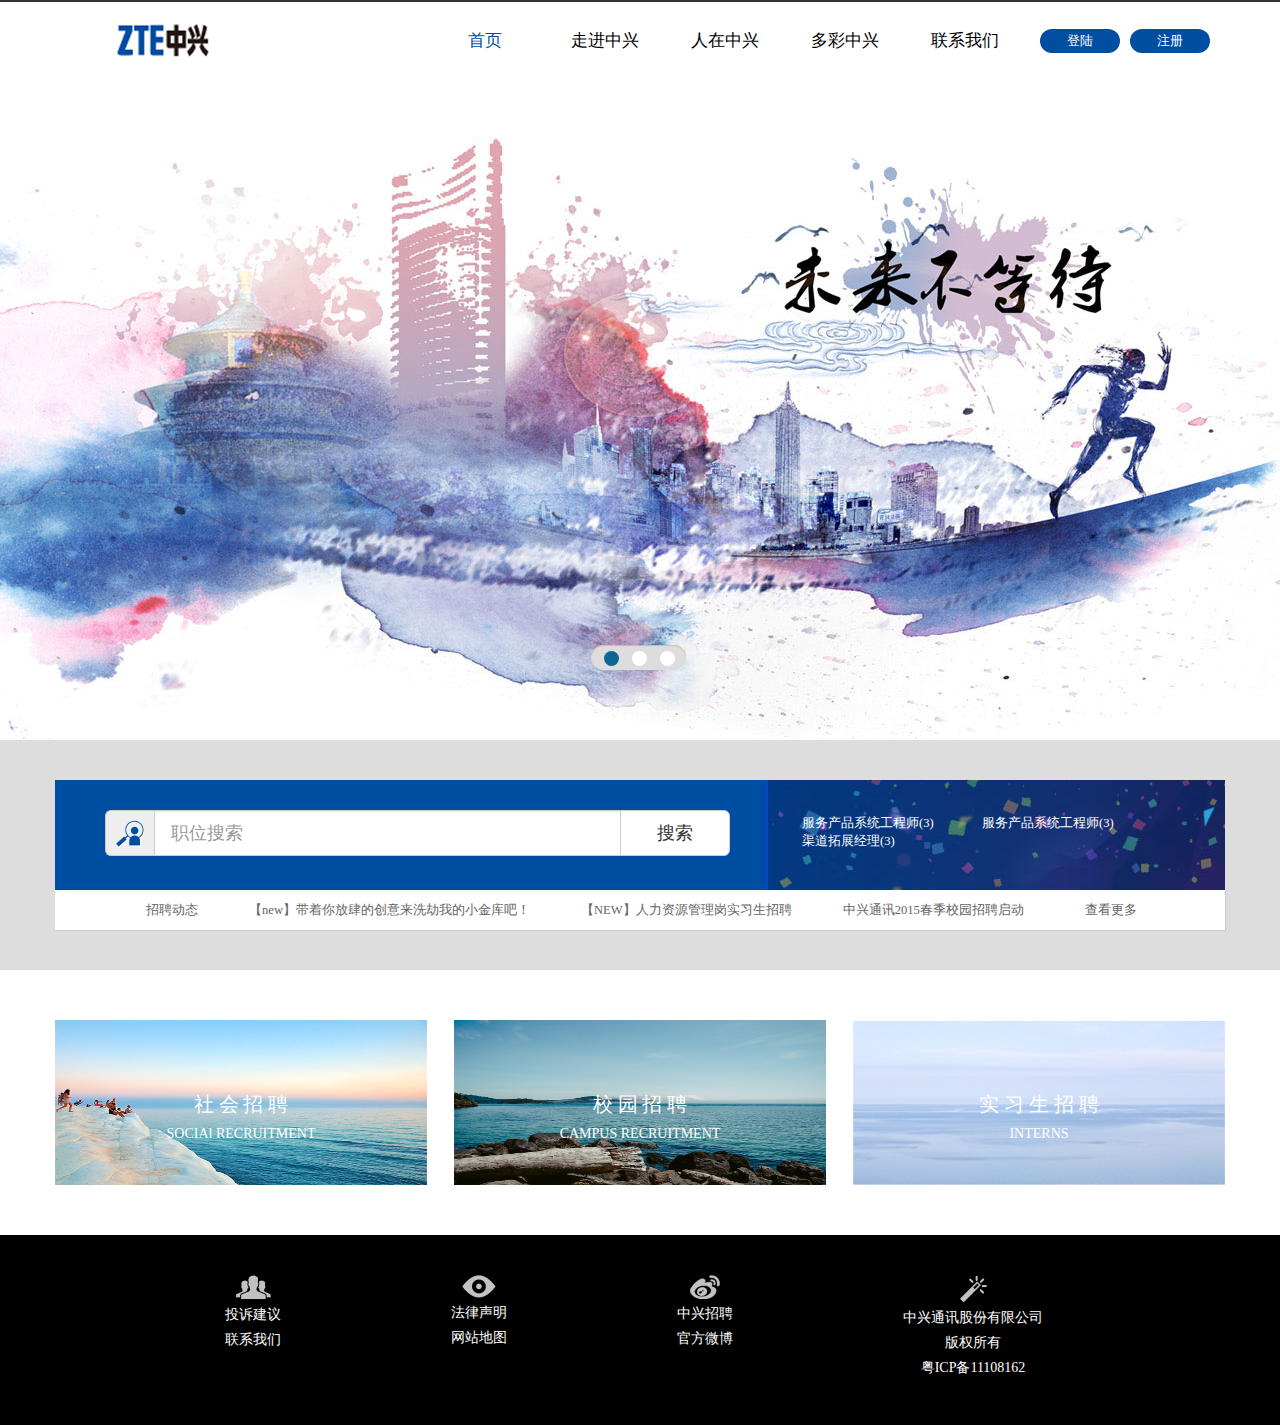
<file: index.html>
<!DOCTYPE html>
<html>

<head>
    <meta charset="utf-8">
    <meta http-equiv="X-UA-Compatible" content="IE=9"> </meta>
    <title></title>
    <link rel="stylesheet" href="images/home_2015050000.css" />
    <link rel="stylesheet" href="images/animate_2015050000.css" />
    <link rel="stylesheet" href="images/bootstrap.min.css" />
    <script src="images/jquery_2015050000.min.js"></script>
    <script src="images/js_2015050000.js"></script>
</head>
<!--[if IE 7]>
        	<link rel="stylesheet" href="images/ie7.css"  />
        <![endif]-->

<body>
    <div class="body-container">
        <div class="cont-header">
            <div class="float-left header-logo">
                <img src="images/ZTE_8_2015050000.png">
            </div>
            <div class="header-menu float-right">
                <ul class="float-left">
                    <li>
                        <a href="index.html" class="text-color">首页</a>
                    </li>
                    <li>
                        <a href="category.html">走进中兴</a>
                    </li>
                    <li>
                        <a href="intern.html">人在中兴</a>
                    </li>
                    <li>
                        <a href="school.html">多彩中兴</a>
                    </li>
                    <li>
                        <a href="society.html">联系我们</a>
                    </li>
                </ul>
                <div class="float-right" style="padding: 0px 15px;">
                    <div class="float-left index-buttton">登陆</div>
                    <div class="float-right index-buttton" style="margin-left: 10px;">注册</div>
                </div>
            </div>
            <div class="clearfix"></div>
        </div>
        <div class="all-width" id="index-baner">
            <ul>
                <li class="show-block an-duration3" style="background:url(images/ZTE_45_2015050000.jpg) center center no-repeat;"></li>
                <li class="an-duration3" style="background:url(images/ZTE_9_2015050000.jpg) center center no-repeat;"></li>
                <li class="an-duration3" style="background:url(images/ZTE_17_2015050000.jpg) center center no-repeat;"></li>
            </ul>
            <ol class="spec_ol">
                <li></li>
                <li></li>
                <li></li>
            </ol>
        </div>
        <div class="all-width" style="background-color: #DDDDDD;">
            <div class="index-cont center-width " style="margin: 0px auto;">
                <div id="index-cont-one" style="padding: 40px 0px;">
                    <div class="four-cont-one float-left fadeInLeft an_delay1 an-duration2">
                        <form class="form-horizontal">
                            <div class="cont-seach">
                                <div class="input-group input-group-lg">
                                    <span class="input-group-addon" id="basic-addon1"><img src="images/ZTE_76_2015050000.png"></span>
                                    <input type="text" class="form-control" placeholder="职位搜索" aria-describedby="basic-addon1">
                                    <span class="input-group-btn">
								        <button class="btn btn-default cont-seach-btn" type="button">搜索</button>
								      </span>
                                </div>
                                <!--
									 <div class="float-left cont-seach-one position-rel">
										<img src="images/ZTE_76_2015050000.png">
									</div>
									<div class="float-left cont-seach-left">
										<input type="text" name="txtQuestion" id="txtQuestion"class="grayAsk"  placeholder="  |  职位搜索">
									</div>
								    <div class="float-left cont-seach-right position-rel">
										<input type="submit" name="btnSubmit" value="搜索" onclick="return checkInput();" id="btnSubmit" class="rg_btn bule-bsumit">
									</div>
								     <div class="clear-float"></div>
								    -->
                            </div>
                        </form>
                    </div>
                    <div class="four-cont-two float-right fadeInRight an_delay1 an-duration2">
                        <ul>
                            <li>服务产品系统工程师(3)</li>
                            <li class="li-maign">服务产品系统工程师(3)</li>
                            <li>渠道拓展经理(3)</li>
                        </ul>
                        <div class="clear-float"></div>
                    </div>
                    <div id="more-job">
                        <ul>
                            <li>招聘动态</li>
                            <li>【new】带着你放肆的创意来洗劫我的小金库吧！</li>
                            <li>【NEW】人力资源管理岗实习生招聘 </li>
                            <li>中兴通讯2015春季校园招聘启动 </li>
                            <li><span class="glyphicon glyphicon-plus-sign"></span> 查看更多</li>
                            <div class="clear-float"></div>
                        </ul>
                    </div>
                    <div class="clear-float"></div>
                </div>
            </div>
            <div class="clear-float"></div>
        </div>
        <div class="center-width">
            <div id="index-cont-two" style="padding: 50px 0px 40px 0px; margin: 0px;">
                <ul>
                    <li class="fadeInLeft an_delay1 an-duration3 delete-marign">
                        <img src="images/ZTE_40_2015050000.png">
                        <div class="all-width all-height position-abs mengban"></div>
                        <div class="position-abs down-zindex">
                            <p>社&nbsp;会&nbsp;招&nbsp;聘</p>
                            <p class="down-second-p">SOCIAl RECRUITMENT</p>
                            <div class="down-ul-menu">
                                <div class="float-left colw-li">
                                    <p>183</p>
                                    <p class="li-second-p">众多岗位</p>
                                </div>
                                <div class="float-left colw-li">
                                    <p>12</p>
                                    <p class="li-second-p">即时岗位</p>
                                </div>
                                <div class="float-left colw-li">
                                    <p>03</p>
                                    <p class="li-second-p">晋升机制</p>
                                </div>
                                <div class="clear-float"></div>
                            </div>
                        </div>
                    </li>
                    <li class="fadeIn an_delay3 an-duration3">
                        <img src="images/ZTE_41_2015050000.png">
                        <div class="all-width all-height position-abs mengban"></div>
                        <div class="position-abs down-zindex">
                            <p>校&nbsp;园&nbsp;招&nbsp;聘</p>
                            <p class="down-second-p">CAMPUS RECRUITMENT</p>
                            <div class="down-ul-menu">
                                <div class="float-left colw-li">
                                    <p>183</p>
                                    <p class="li-second-p">众多岗位</p>
                                </div>
                                <div class="float-left colw-li">
                                    <p>12</p>
                                    <p class="li-second-p">即时岗位</p>
                                </div>
                                <div class="float-left colw-li">
                                    <p>03</p>
                                    <p class="li-second-p">晋升机制</p>
                                </div>
                                <div class="clear-float"></div>
                            </div>
                        </div>
                    </li>
                    <li class="fadeInRight an_delay1 an-duration3">
                        <img src="images/ZTE_42_2015050000.png">
                        <div class="all-width all-height position-abs mengban"></div>
                        <div class="position-abs down-zindex">
                            <p>实&nbsp;习&nbsp;生&nbsp;招&nbsp;聘</p>
                            <p class="down-second-p">INTERNS</p>
                            <div class="down-ul-menu">
                                <div class="float-left colw-li">
                                    <p>183</p>
                                    <p class="li-second-p">众多岗位</p>
                                </div>
                                <div class="float-left colw-li">
                                    <p>12</p>
                                    <p class="li-second-p">即时岗位</p>
                                </div>
                                <div class="float-left colw-li">
                                    <p>03</p>
                                    <p class="li-second-p">晋升机制</p>
                                </div>
                                <div class="clear-float"></div>
                            </div>
                        </div>
                    </li>
                </ul>
                <div class="clear-float"></div>
            </div>
        </div>
        <!--footer-->
        <div class="all-width index-footer ">
            <div class="center-width" id="idnex-footer-menu">
                <ul>
                    <li>
                        <img src="images/ZTE_36_2015050000.png">
                        <p>投诉建议</p>
                        <p>联系我们</p>
                    </li>
                    <li>
                        <img src="images/ZTE_37_2015050000.png">
                        <p>法律声明</p>
                        <p>网站地图</p>
                    </li>
                    <li>
                        <img src="images/ZTE_38_2015050000.png">
                        <p>中兴招聘</p>
                        <p>官方微博</p>
                    </li>
                    <li>
                        <img src="images/ZTE_39_2015050000.png">
                        <p>中兴通讯股份有限公司</p>
                        <p>版权所有</p>
                        <p>粤ICP备11108162</p>
                    </li>
                </ul>
            </div>
        </div>
        <!-- /*footer -->
    </div>
</body>

</html>
</file>
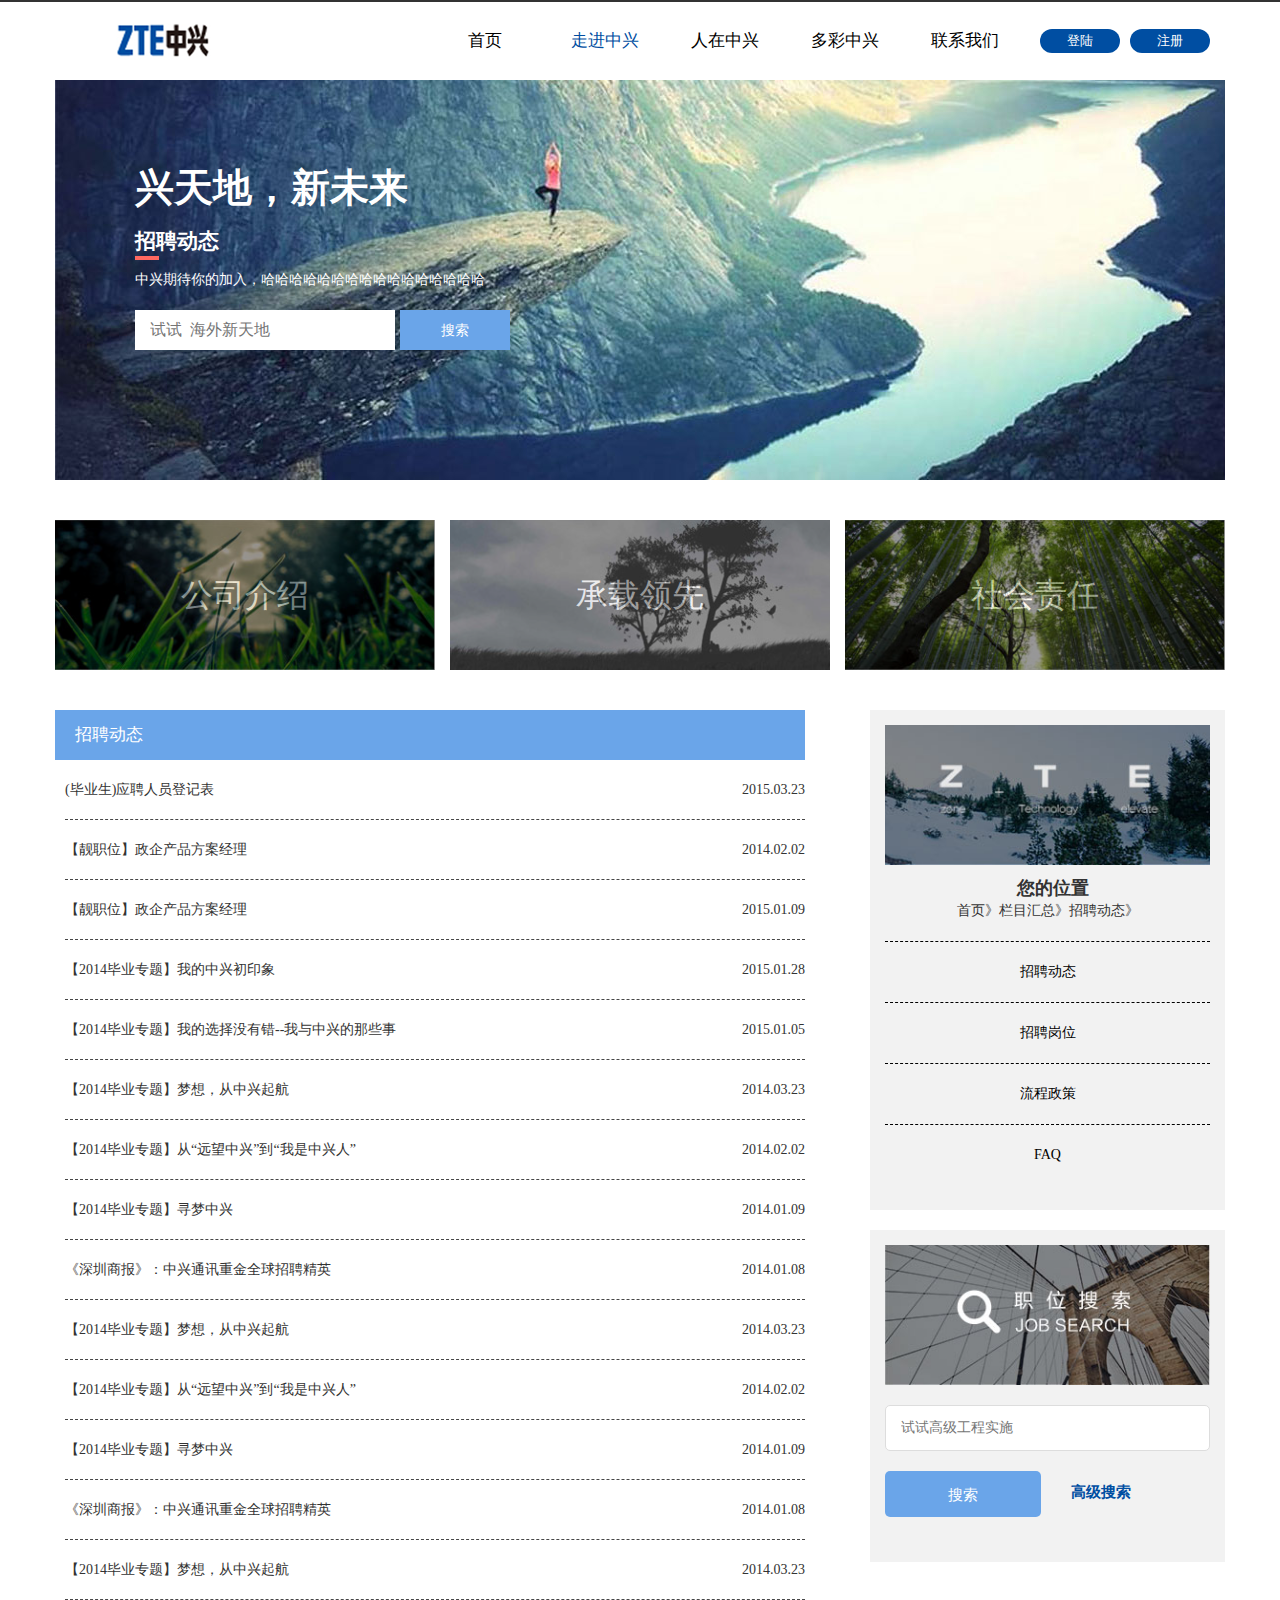
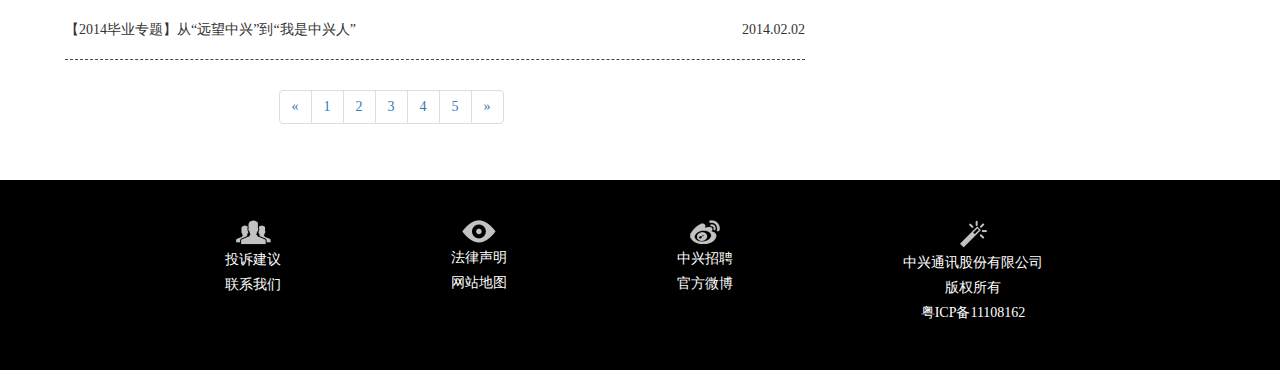
<file: category.html>
<!DOCTYPE html>
<html>
	<head>
		<meta charset="utf-8">
		<title></title>
		<link rel="stylesheet" href="images/home_2015050000.css" />
		<link rel="stylesheet"  href="images/animate_2015050000.css"/>
		<link rel="stylesheet" href="images/bootstrap.min.css" />
		<script src="images/jquery_2015050000.min.js"></script>
		<script src="images/js_2015050000.js"></script>
		<script>
			$(function(){
				$("#super-seach").hover(function(){
					$(this).addClass("super-seachhover");
				},function(){
					$(this).removeClass("super-seachhover");
				})
			})
		</script>
        <!--[if IE 7]>
        	<link rel="stylesheet" href="images/ie7.css"  />
        <![endif]-->
	</head>
	<body>
		<div class="body-container">
			<div class="cont-header">
				<div class="float-left header-logo">
					<img src="images/ZTE_8_2015050000.png">
				</div>
				<div class="header-menu float-right">
					<ul class="float-left">
						<li>
							<a href="index.html" >首页</a>
						</li>
						<li>
							<a href="category.html" class="text-color">走进中兴</a>
						</li>
						<li>
							<a href="intern.html">人在中兴</a>
						</li>
						<li>
							<a href="school.html">多彩中兴</a>
						</li>
						<li>
							<a href="society.html">联系我们</a>
						</li>
						
					</ul>
					<div class="float-right" style="padding: 0px 15px;">
							<div class="float-left index-buttton">登陆</div>
							<div class="float-right index-buttton" style="margin-left: 10px;">注册</div>
					</div>
				</div>
				<div class="clear-float"></div>
			</div>
			<div class="center-width" id="index-3-baner">
				<div class="index-3-baner-cont">
					<p class="baner-cont-one bounceInDown an-duration3">兴天地，新未来</p>
					<p class="baner-cont-two bounceInDown an-duration2">招聘动态</p>
                    <hr class="baner-hr" />
					<p class="baner-cont-thr fadeInLeft an-duration3">中兴期待你的加入，哈哈哈哈哈哈哈哈哈哈哈哈哈哈哈哈</p>
					<br />
					<input type="text" placeholder="试试  海外新天地"></input><input type="button" id="baner-button" value="搜索"></input>
				</div>
			</div>
			<div class="center-width" id="index-3-menu">
				<div class="float-left menu-fenlei fadeInLeft an-duration2">
					<img src="images/ZTE_2_2015050000.jpg">
					<div class="position-abs down-zindex">
						<a><span>公司介绍</span></a>
					</div>
				</div>
				<div class="float-left menu-fenlei bounceIn an-duration2 spec-fenlei-marign">
					<img src="images/ZTE_1_2015050000.jpg">
					<div class="position-abs down-zindex">
						<a><span>承载领先</span></a>
					</div>	
				</div>
				<div class="float-left an-duration2 fadeInRight menu-fenlei">
					<img src="images/ZTE_3_2015050000.jpg">
					<div class="position-abs down-zindex">
						<a><span>社会责任</span></a>
					</div>		
				</div>
				<div class="clear-float"></div>
			</div>
			<div class="center-width" id="index-3-cont">
				<div class="pro-ul-cont all-width float-left" id="pro-ul-cont">
					<div class="index-3-cont-head">招聘动态</div>
						<ul id="cont-head-menu">
							<li>
								<div class="float-left">(毕业生)应聘人员登记表</div>
								<div class="float-right">2015.03.23</div>
								<div class="clear-float"></div>
							</li>
							<li>
								<div class="float-left">【靓职位】政企产品方案经理</div>
								<div class="float-right">2014.02.02</div>
								<div class="clear-float"></div>
							</li>
							<li>
								<div class="float-left">【靓职位】政企产品方案经理</div>
								<div class="float-right">2015.01.09</div>
								<div class="clear-float"></div>
							</li>
							<li>
								<div class="float-left">【2014毕业专题】我的中兴初印象</div>
								<div class="float-right">2015.01.28</div>
								<div class="clear-float"></div>
							</li>
							<li>
								<div class="float-left">【2014毕业专题】我的选择没有错--我与中兴的那些事</div>
								<div class="float-right">2015.01.05</div>
								<div class="clear-float"></div>
							</li>
							<li>
								<div class="float-left">【2014毕业专题】梦想，从中兴起航</div>
								<div class="float-right">2014.03.23</div>
								<div class="clear-float"></div>
							</li>
							<li>
								<div class="float-left">【2014毕业专题】从“远望中兴”到“我是中兴人”</div>
								<div class="float-right">2014.02.02</div>
								<div class="clear-float"></div>
							</li>
							<li>
								<div class="float-left">【2014毕业专题】寻梦中兴</div>
								<div class="float-right">2014.01.09</div>
								<div class="clear-float"></div>
							</li>
							<li>
								<div class="float-left">《深圳商报》：中兴通讯重金全球招聘精英</div>
								<div class="float-right">2014.01.08</div>
								<div class="clear-float"></div>
							</li>
							<li>
								<div class="float-left">【2014毕业专题】梦想，从中兴起航</div>
								<div class="float-right">2014.03.23</div>
								<div class="clear-float"></div>
							</li>
							<li>
								<div class="float-left">【2014毕业专题】从“远望中兴”到“我是中兴人”</div>
								<div class="float-right">2014.02.02</div>
								<div class="clear-float"></div>
							</li>
							<li>
								<div class="float-left">【2014毕业专题】寻梦中兴</div>
								<div class="float-right">2014.01.09</div>
								<div class="clear-float"></div>
							</li>
							<li>
								<div class="float-left">《深圳商报》：中兴通讯重金全球招聘精英</div>
								<div class="float-right">2014.01.08</div>
								<div class="clear-float"></div>
							</li>
							<li>
								<div class="float-left">【2014毕业专题】梦想，从中兴起航</div>
								<div class="float-right">2014.03.23</div>
								<div class="clear-float"></div>
							</li>
							<li>
								<div class="float-left">【2014毕业专题】从“远望中兴”到“我是中兴人”</div>
								<div class="float-right">2014.02.02</div>
								<div class="clear-float"></div>
							</li>
						</ul>
						<div id="page-contral">
							<nav>
							  <ul class="pagination">
							    <li>
							      <a href="#" aria-label="Previous">
							        <span aria-hidden="true">&laquo;</span>
							      </a>
							    </li>
							    <li><a href="#">1</a></li>
							    <li><a href="#">2</a></li>
							    <li><a href="#">3</a></li>
							    <li><a href="#">4</a></li>
							    <li><a href="#">5</a></li>
							    <li>
							      <a href="#" aria-label="Next">
							        <span aria-hidden="true">&raquo;</span>
							      </a>
							    </li>
							  </ul>
							</nav>
						</div>
				</div>
				<div class="index-con-3-right float-right">
					<div class="index-3-cont-map">
						<div class="map-img">
							<img src="images/ZTE_104_2015050000.jpg" width="100%" height="140px">
						</div>
						<div class="map-text" id="new-map-text">
							<span class="glyphicon glyphicon-eye-open"></span><span>您的位置</span>
							<p>首页》栏目汇总》招聘动态》</p>
						</div>
						<div id="index-3-cont-more">
							<ul id="index-more-menu">
								<li><a>招聘动态</a></li>
								<li class="second-li"><a>招聘岗位</a></li>
								<li><a>流程政策</a></li>
								<li><a>FAQ</a></li>
							</ul>
							<div class="clear-float"></div>
						</div>
					</div>
					<div class="index-3-cont-map" style="margin-top: 20px;">
						<div class="map-img position-rel">
							<div class="mengban all-width position-abs all-height"></div>
							<img src="images/ZTE_105_2015050000.jpg" width="100%" height="140px">
						</div>
						<div class="clear-float">

								<div class="ten-cont-seach">
									<div class="sev-seach-text">
										<input type="text" value="" placeholder="试试高级工程实施">
									</div>
									<div class="sev-seach-submit">
										<input type="submit" name="" id="super-seach" value="搜索" />
										<a class="more-search">高级搜索</a>
										<div class="clear-float"></div>
									</div>
								</div>
						</div>
					</div>
				</div>
				<div class="clear-float"></div>
			</div>
			<div class="all-width index-footer">
				<div class="center-width" id="idnex-footer-menu">
					<ul>
						<li>
							<img src="images/ZTE_36_2015050000.png">
							<p>投诉建议</p>
							<p>联系我们</p>
						</li>
						<li>
							<img src="images/ZTE_37_2015050000.png">
							<p>法律声明</p>
							<p>网站地图</p>
						</li>
						<li>
							<img src="images/ZTE_38_2015050000.png">
							<p>中兴招聘</p>
							<p>官方微博</p>
						</li>
						
						<li>
							<img src="images/ZTE_39_2015050000.png">
							<p>中兴通讯股份有限公司</p>
							<p>版权所有</p>
							<p>粤ICP备11108162</p>
						</li>
					</ul>
				</div>
			</div>
		</div>
	</body>
</html>
</file>
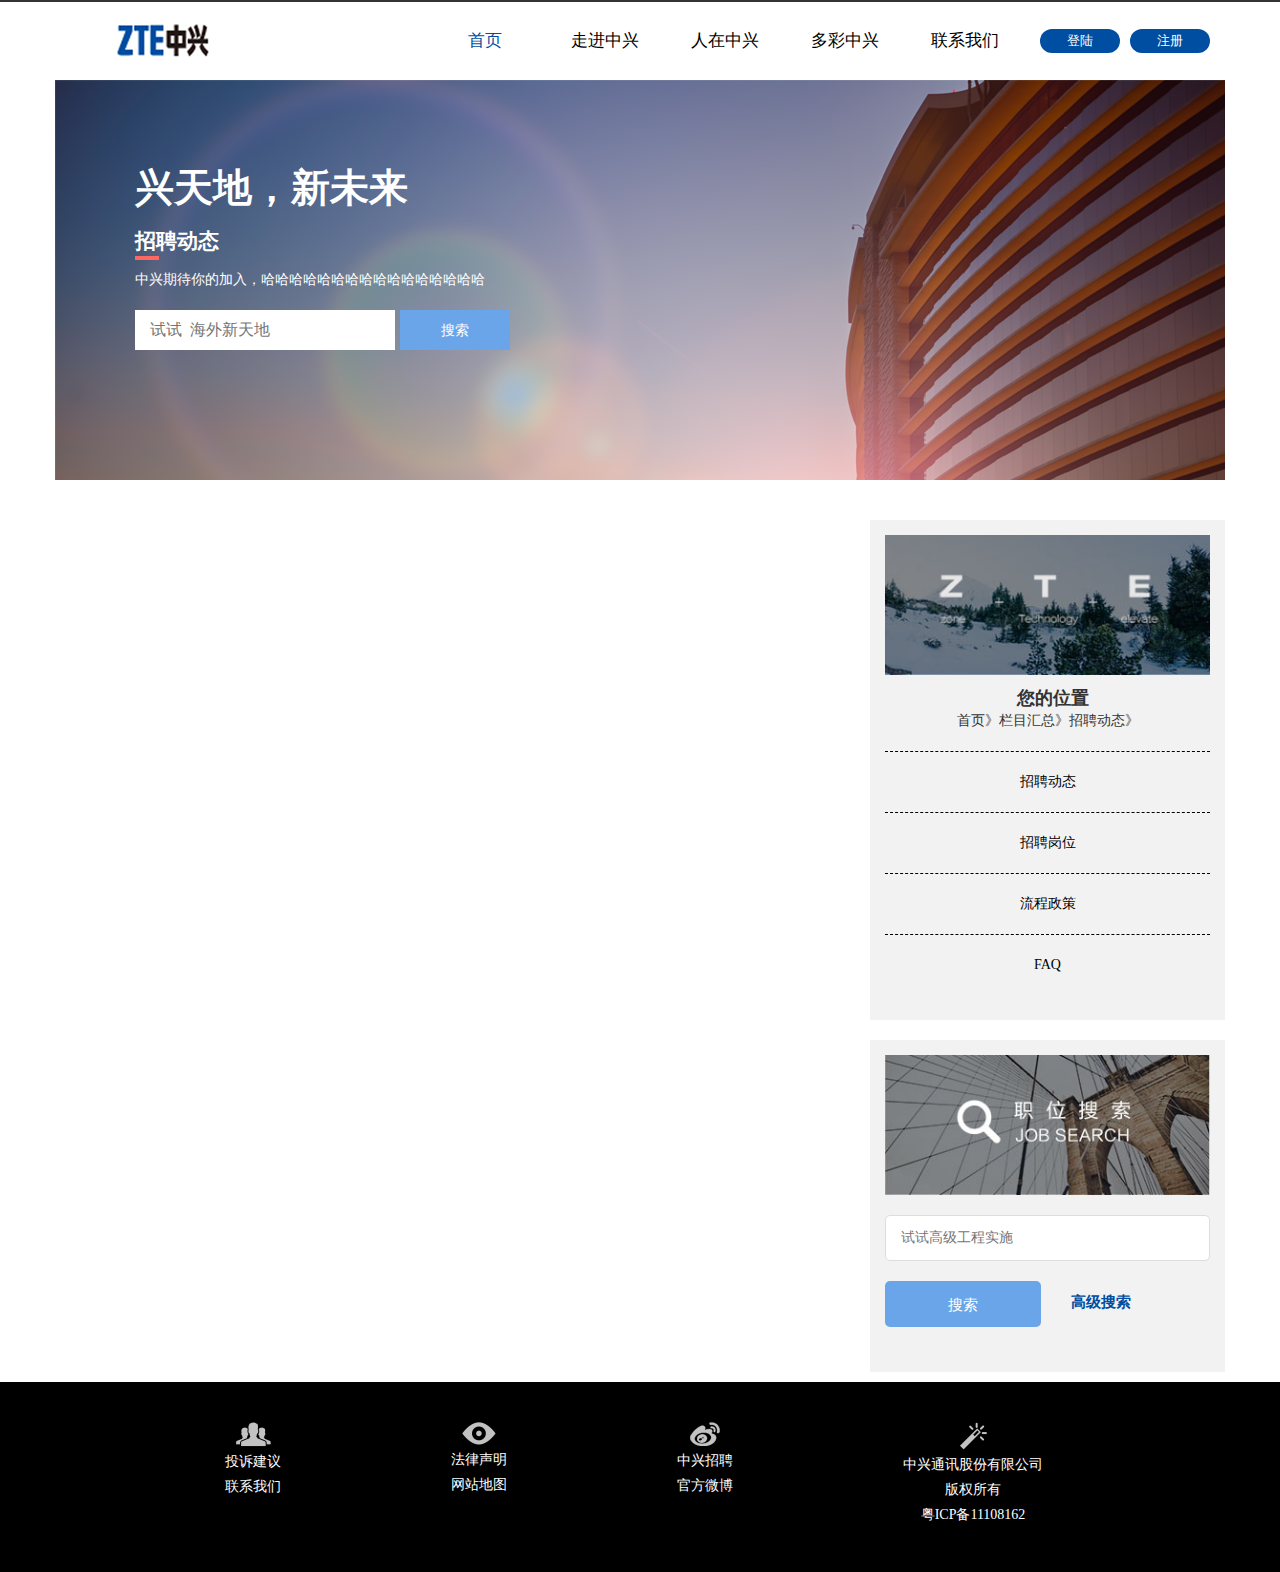
<file: content.html>
<!DOCTYPE html>
<html>
	<head>
		<meta charset="utf-8">
		<title></title>
		<link rel="stylesheet" href="images/home_2015050000.css" />
		<link rel="stylesheet"  href="images/animate_2015050000.css"/>
		<link rel="stylesheet" href="images/bootstrap.min.css" />
		<script src="images/jquery_2015050000.min.js"></script>
		<script src="images/js_2015050000.js"></script>
		<script>
			$(function(){
				$("#super-seach").hover(function(){
					$(this).addClass("super-seachhover");
				},function(){
					$(this).removeClass("super-seachhover");
				})
			})
		</script>
        <!--[if IE 7]>
        	<link rel="stylesheet" href="images/ie7.css"  />
        <![endif]-->
	</head>
	<body>
		<div class="body-container">
			<div class="cont-header">
				<div class="float-left header-logo">
					<img src="images/ZTE_8_2015050000.png">
				</div>
				<div class="header-menu float-right">
					<ul class="float-left">
						<li>
							<a href="index.html" class="text-color">首页</a>
						</li>
						<li>
							<a href="category.html">走进中兴</a>
						</li>
						<li>
							<a href="intern.html">人在中兴</a>
						</li>
						<li>
							<a href="school.html">多彩中兴</a>
						</li>
						<li>
							<a href="society">联系我们</a>
						</li>
						
					</ul>
					<div class="float-right" style="padding: 0px 15px;">
							<div class="float-left index-buttton">登陆</div>
							<div class="float-right index-buttton" style="margin-left: 10px;">注册</div>
					</div>
				</div>
				<div class="clear-float"></div>
			</div>
			<div class="center-width" id="index-cate-baner">
				<div class="index-3-baner-cont">
					<p class="baner-cont-one">兴天地，新未来</p>
					<p class="baner-cont-two">招聘动态</p>
                    <hr class="baner-hr" />
					<p class="baner-cont-thr">中兴期待你的加入，哈哈哈哈哈哈哈哈哈哈哈哈哈哈哈哈</p>
					<br />
					<input type="text" placeholder="试试  海外新天地"></input><input type="button" id="baner-button" value="搜索"></input>
				</div>
			</div>
			<div class="center-width mt40" id="index-3-cont">
				<div class="pro-ul-cont all-width float-left" id="pro-ul-cont">
                <!--这里放置正文-->
                
                
                
                
				</div>
				<div class="index-con-3-right float-right">
					<div class="index-3-cont-map">
						<div class="map-img">
							<img src="images/ZTE_104_2015050000.jpg" width="100%" height="140px">
						</div>
						<div class="map-text" id="new-map-text">
							<span class="glyphicon glyphicon-eye-open"></span><span>您的位置</span>
							<p>首页》栏目汇总》招聘动态》</p>
						</div>
						<div id="index-3-cont-more">
							<ul id="index-more-menu">
								<li><a>招聘动态</a></li>
								<li class="second-li"><a>招聘岗位</a></li>
								<li><a>流程政策</a></li>
								<li><a>FAQ</a></li>
							</ul>
							<div class="clear-float"></div>
						</div>
					</div>
					<div class="index-3-cont-map" style="margin-top: 20px;">
						<div class="map-img position-rel">
							<div class="mengban all-width position-abs all-height"></div>
							<img src="images/ZTE_105_2015050000.jpg" width="100%" height="140px">
						</div>
						<div class="clear-float">

								<div class="ten-cont-seach">
									<div class="sev-seach-text">
										<input type="text" value="" placeholder="试试高级工程实施">
									</div>
									<div class="sev-seach-submit">
										<input type="submit" name="" id="super-seach" value="搜索" />
										<a class="more-search">高级搜索</a>
										<div class="clear-float"></div>
									</div>
								</div>
						</div>
					</div>
				</div>
				<div class="clear-float"></div>
			</div>
			<div class="all-width index-footer">
				<div class="center-width" id="idnex-footer-menu">
					<ul>
						<li>
							<img src="images/ZTE_36_2015050000.png">
							<p>投诉建议</p>
							<p>联系我们</p>
						</li>
						<li>
							<img src="images/ZTE_37_2015050000.png">
							<p>法律声明</p>
							<p>网站地图</p>
						</li>
						<li>
							<img src="images/ZTE_38_2015050000.png">
							<p>中兴招聘</p>
							<p>官方微博</p>
						</li>
						
						<li>
							<img src="images/ZTE_39_2015050000.png">
							<p>中兴通讯股份有限公司</p>
							<p>版权所有</p>
							<p>粤ICP备11108162</p>
						</li>
					</ul>
				</div>
			</div>
		</div>
	</body>
</html>
</file>
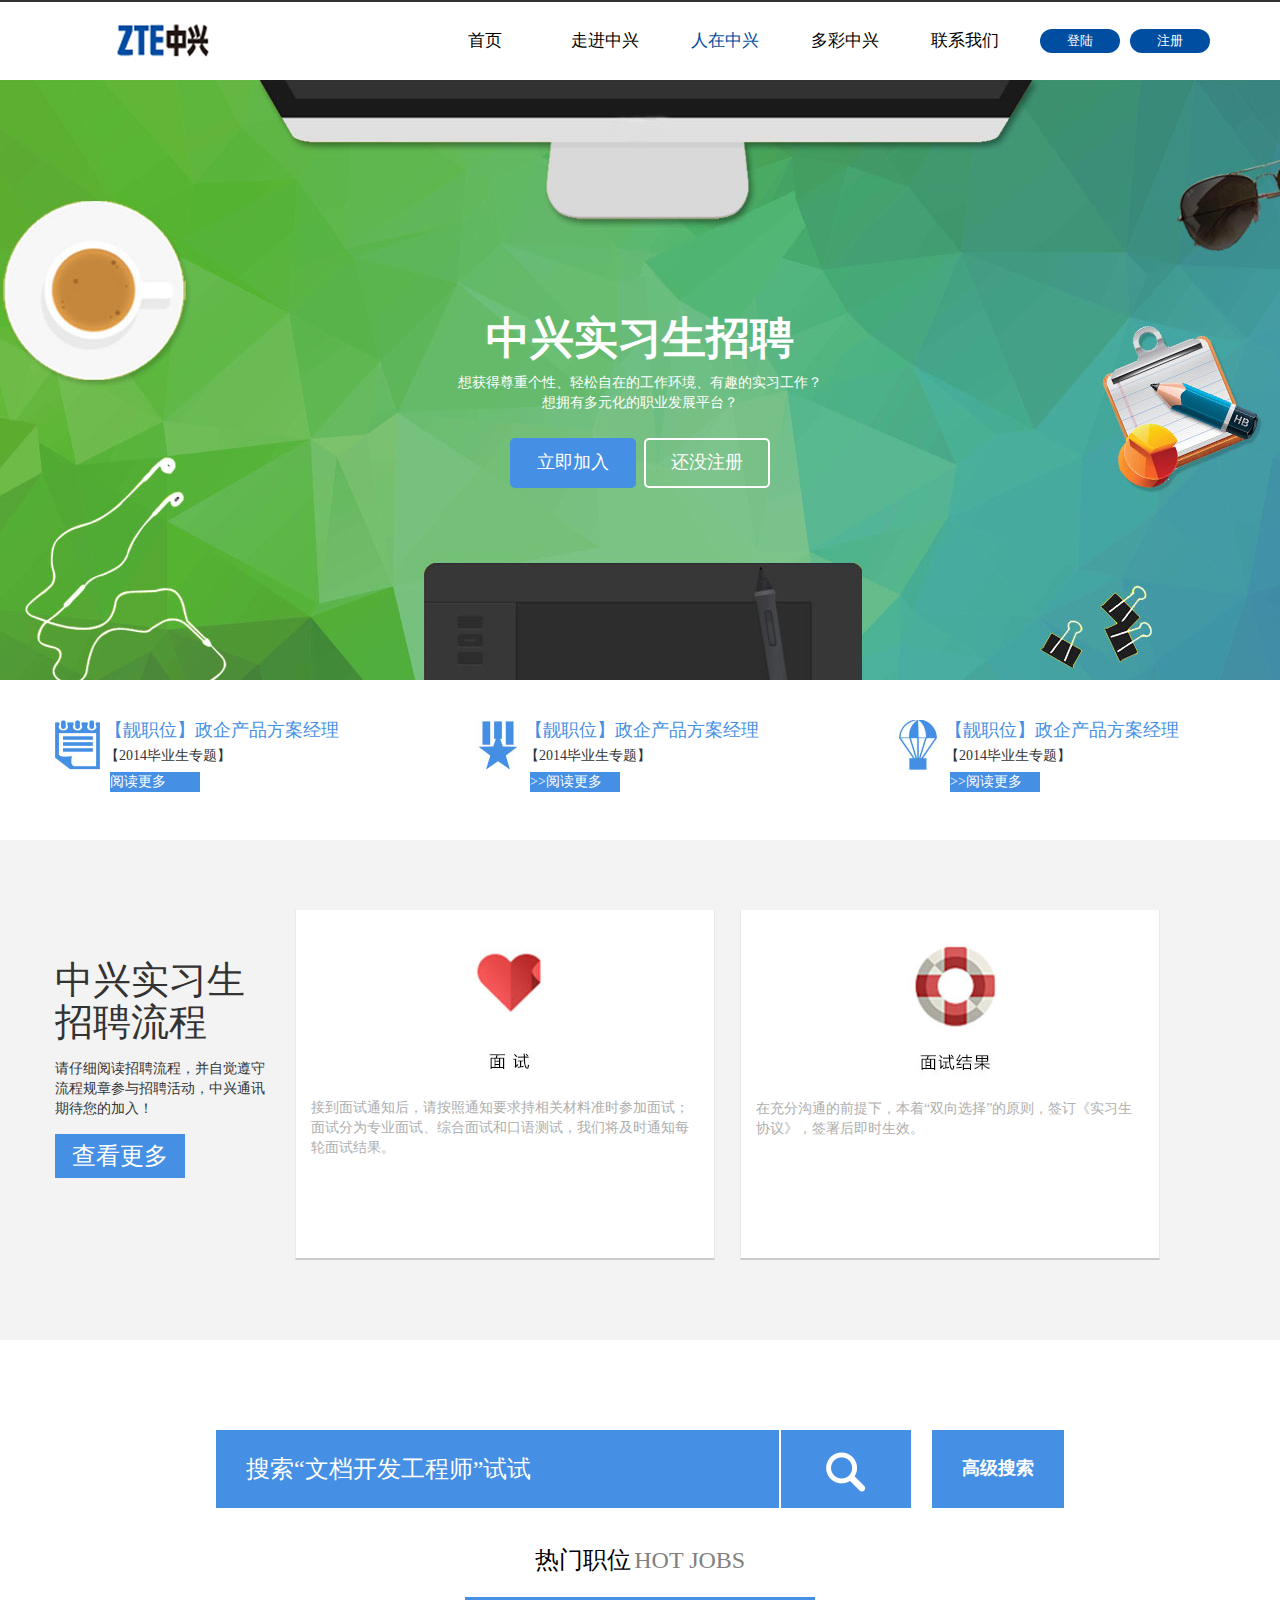
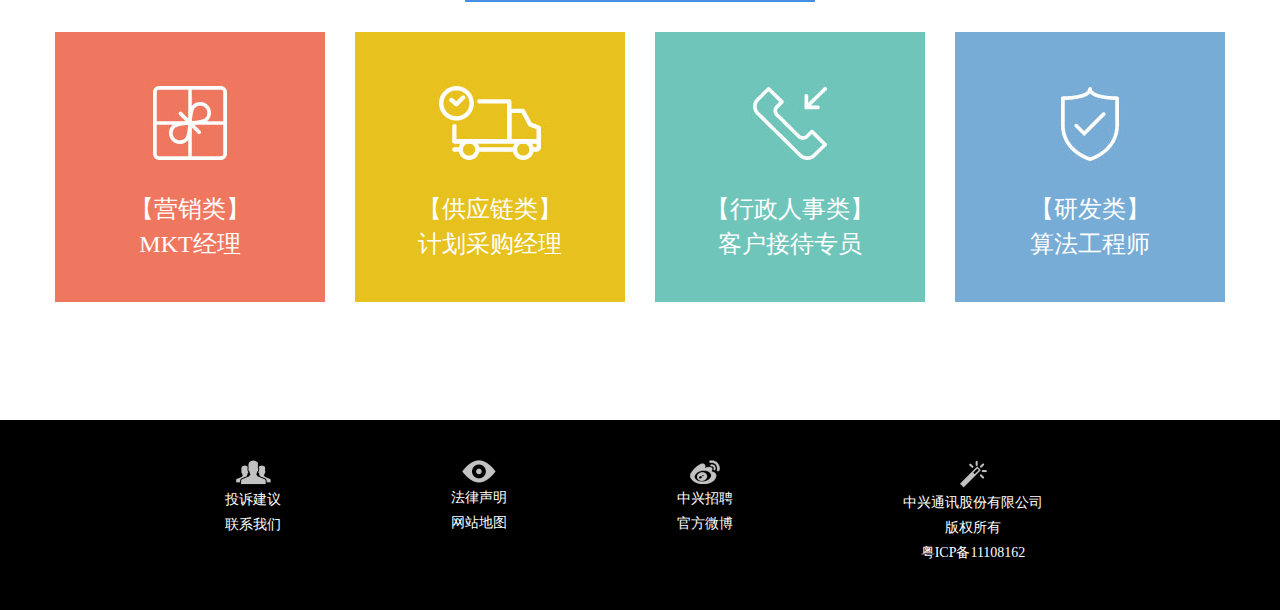
<file: intern.html>
<!DOCTYPE html>
<html>
	<head>
		<meta charset="utf-8">
		<meta http-equiv="X-UA-Compatible" content="IE=9" > </meta>
		<title></title>
		<link rel="stylesheet" href="images/home_2015050000.css" />
		<link rel="stylesheet"  href="images/animate_2015050000.css"/>
		<link rel="stylesheet" href="images/bootstrap.min.css" />
		<script src="images/jquery_2015050000.min.js"></script>
		<script src="images/js_2015050000.js"></script>
        <!--[if IE 7]>
        	<link rel="stylesheet" href="images/ie7.css"  />
        <![endif]-->
	</head>
	<body>
		<div class="body-container">
			<div class="cont-header">
				<div class="float-left header-logo">
					<img src="images/ZTE_8_2015050000.png">
				</div>
				<div class="header-menu float-right">
					<ul class="float-left">
					   <li>
                            <a href="index.html" >首页</a>
                        </li>
                        <li>
                            <a href="category.html">走进中兴</a>
                        </li>
                        <li>
                            <a href="intern.html" class="text-color">人在中兴</a>
                        </li>
                        <li>
                            <a href="school.html">多彩中兴</a>
                        </li>
                        <li>
                            <a href="society.html">联系我们</a>
                        </li>
						
					</ul>
					<div class="float-right" style="padding: 0px 15px;">
							<div class="float-left index-buttton">登陆</div>
							<div class="float-right index-buttton" style="margin-left: 10px;">注册</div>
					</div>
				</div>
              <div class="clearfix"></div>                
			</div>
			<div class="all-width intern-banner" style="padding-top:215px;background:url(images/ZTE_93_2015050000.jpg) center center;">
                <div class="intern-banner-zi">
                	<h1 class="intern-banner-zi-h1">中兴实习生招聘</h1>
                	<div>想获得尊重个性、轻松自在的工作环境、有趣的实习工作？<br />想拥有多元化的职业发展平台？</div>
					<div class="intern-banner-zi-box">
                    	<div><a href="" class="intern-banner-zi-reg rotateInDownRight an-duration3">立即加入</a></div>
                        <div><a href="" class="intern-banner-zi-log rotateInDownLeft an-duration2">还没注册</a></div>
                        <div class="clearfix"></div>
                    </div>
                </div>
			</div>
            <div class="all-width" style="height:160px;">
                <div class="center-width">
					<div class="intern-icon">
                    	<img src="images/ZTE_98_2015050000.jpg" class="abs zoomIn an-duration2">
                        <div class="intern-icon-content fadeInLeft an-duration2">
                            <div class="intern-icon-title ">【靓职位】政企产品方案经理</div>
                            <div class="intern-icon-text">【2014毕业生专题】</div>
                            <div class="intern-icon-readmore ">阅读更多</div>
                        </div>
                    </div>
					<div class="intern-icon  bounceIn an-duration2">
                    	<img src="images/ZTE_99_2015050000.jpg" class="abs">
                        <div class="intern-icon-content">
                            <div class="intern-icon-title">【靓职位】政企产品方案经理</div>
                            <div class="intern-icon-text">【2014毕业生专题】</div>
                            <div class="intern-icon-readmore">>>阅读更多</div>
                        </div>
                    </div>
					<div class="intern-icon intern-icon-last">
                    	<img src="images/ZTE_100_2015050000.jpg" class="abs">
                        <div class="intern-icon-content fadeInRight an-duration2">
                            <div class="intern-icon-title">【靓职位】政企产品方案经理</div>
                            <div class="intern-icon-text">【2014毕业生专题】</div>
                            <div class="intern-icon-readmore">>>阅读更多</div>
                        </div>
                    </div>                    
                </div>
            </div>
			<div class="clear-float"></div>
            <div class="all-width bg_f3 intern-category ">
                <div class="center-width fadeInLeft an-duration2">
					<div class="intern-category-s">
                    	<h1 class="intern-category-s-title">中兴实习生招聘流程</h1>
                  		<div class="intern-category-s-content mt15">请仔细阅读招聘流程，并自觉遵守流程规章参与招聘活动，中兴通讯期待您的加入！</div>
                        <div class="intern-category-s-more">查看更多</div>
                    </div>
                    <div class="fl">
                        <div class="intern-category-item">
                            <img src="images/ZTE_101_2015050000.jpg" class="tc">
                            <div>接到面试通知后，请按照通知要求持相关材料准时参加面试；面试分为专业面试、综合面试和口语测试，我们将及时通知每轮面试结果。</div>
                        </div>
                        <div class="intern-category-item">
                            <img src="images/ZTE_102_2015050000.jpg" class="tc">
                            <div>在充分沟通的前提下，本着“双向选择”的原则，签订《实习生协议》，签署后即时生效。</div>
                        </div>
                        <div class="clearfix"></div>   
                    </div>             
                </div>
            </div>
            <div class="all-width" style="height:580px;">
                <div class="center-width">
                	<div class="intern-search   fadeInRight an-duration2">
                    	<input type="text" value="" class="intern-search-input" placeholder="搜索“文档开发工程师”试试" />
                        <button type="submit" class="intern-search-submit"><img src="images/search_icon_2015050000.png" /></button>
                        <a href="#" class="intern-search-more ">高级搜索</a>
                        <div class="clearfix"></div>   
                    </div>
                    <div>
                    	<div class="intern-search-title bounceInLeft an-duration3">
                    		<span class="zh">热门职位</span>
                        	<span class="en">HOT JOBS</span>
                        </div>
                        <div class="mt30 fadeInLeft an-duration2">
                        	<div class="intern-search-item" style="background:url(images/ZTE_94_2015050000.jpg)">
                            	<div class="intern-search-item-title">【营销类】</div>
                                <div class="intern-search-item-content">MKT经理</div>
                            </div>
                        	<div class="intern-search-item" style="background:url(images/ZTE_95_2015050000.jpg)">
                            	<div class="intern-search-item-title">【供应链类】</div>
                                <div class="intern-search-item-content">计划采购经理</div>
                            </div>
                        	<div class="intern-search-item" style="background:url(images/ZTE_96_2015050000.jpg)">
                            	<div class="intern-search-item-title">【行政人事类】</div>
                                <div class="intern-search-item-content">客户接待专员</div>
                            </div>
                            <div class="intern-search-item intern-search-item-last" style="background:url(images/ZTE_97_2015050000.jpg)">
                            	<div class="intern-search-item-title">【研发类】</div>
                                <div class="intern-search-item-content">算法工程师</div>
                            </div>
                            <div class="clearfix"></div>   
                        </div>
                    </div>
                </div>
            </div>        
			<!--footer-->
			<div class="all-width index-footer ">
				<div class="center-width" id="idnex-footer-menu">
					<ul>
						<li>
							<img src="images/ZTE_36_2015050000.png">
							<p>投诉建议</p>
							<p>联系我们</p>
						</li>
						<li>
							<img src="images/ZTE_37_2015050000.png">
							<p>法律声明</p>
							<p>网站地图</p>
						</li>
						<li>
							<img src="images/ZTE_38_2015050000.png">
							<p>中兴招聘</p>
							<p>官方微博</p>
						</li>
						
						<li>
							<img src="images/ZTE_39_2015050000.png">
							<p>中兴通讯股份有限公司</p>
							<p>版权所有</p>
							<p>粤ICP备11108162</p>
						</li>
					</ul>
				</div>
			</div>
			<!-- /*footer -->
		</div>
	</body>
</html>
</file>
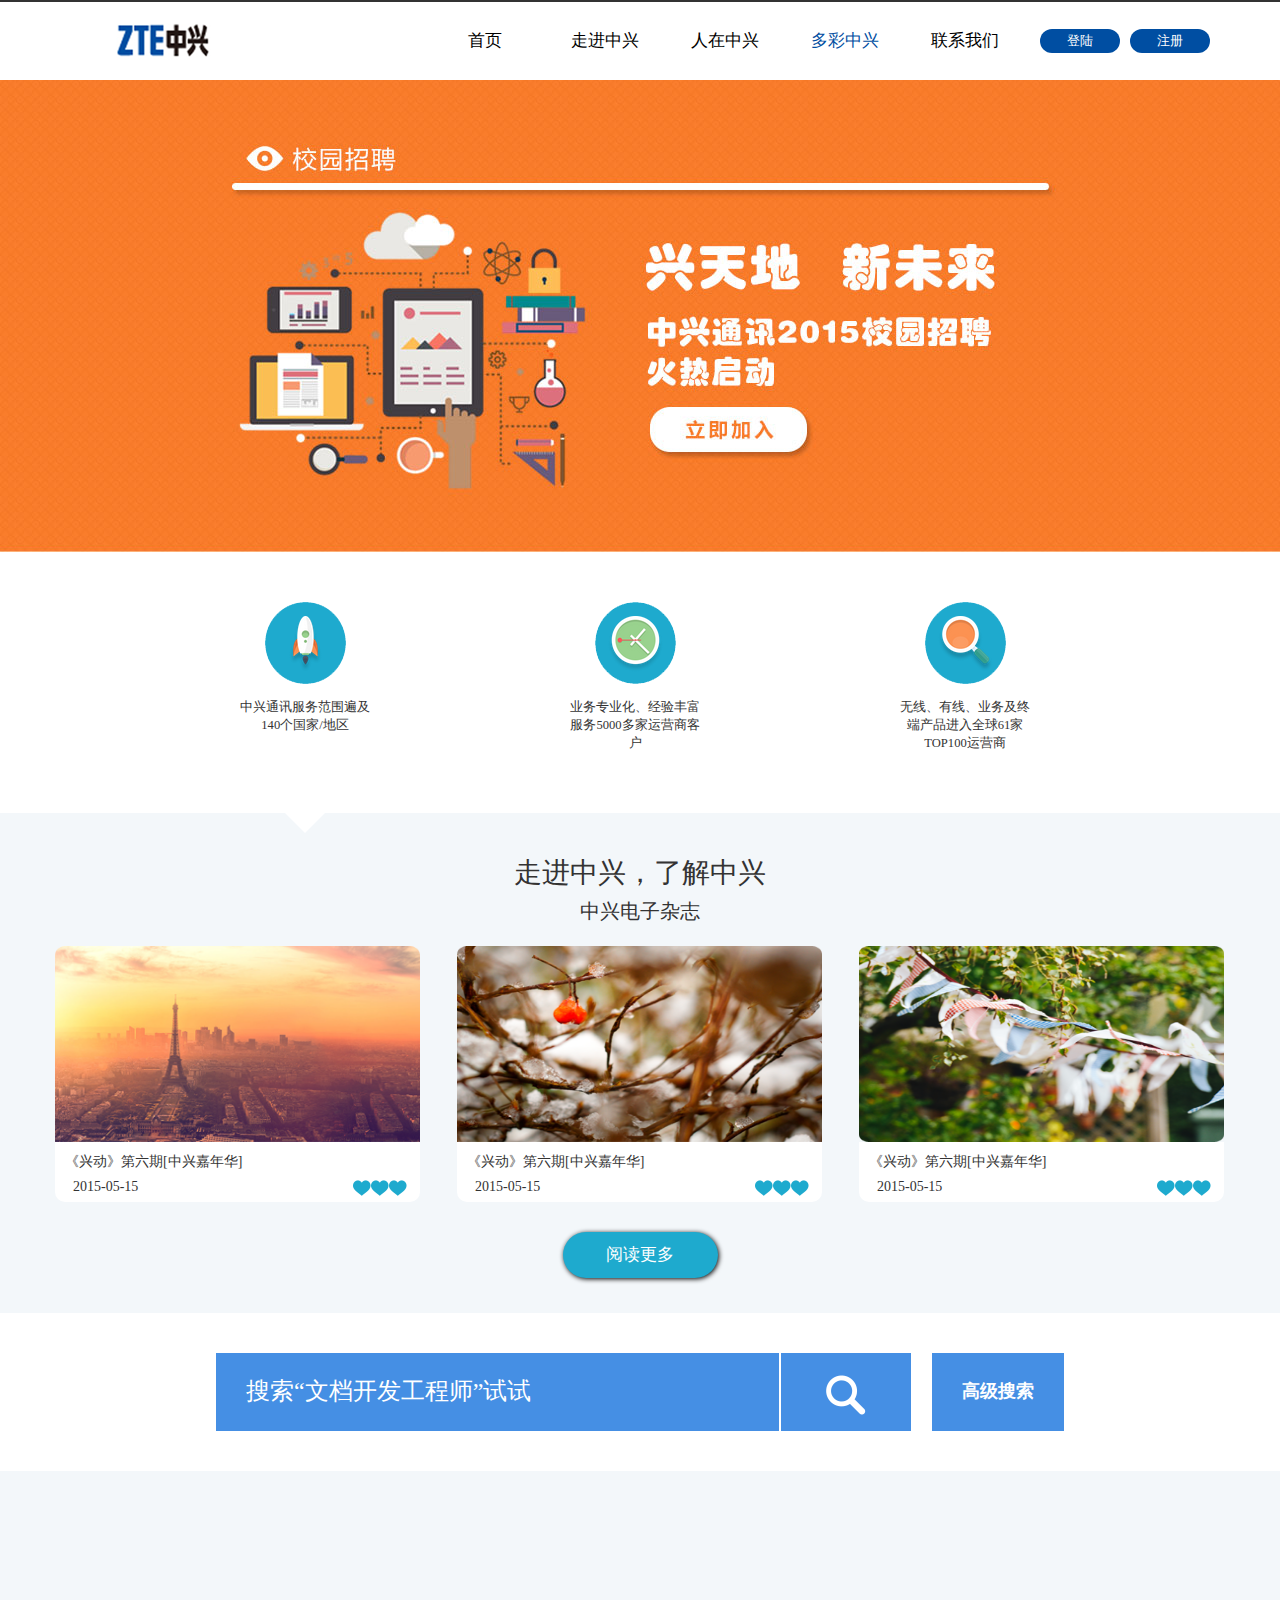
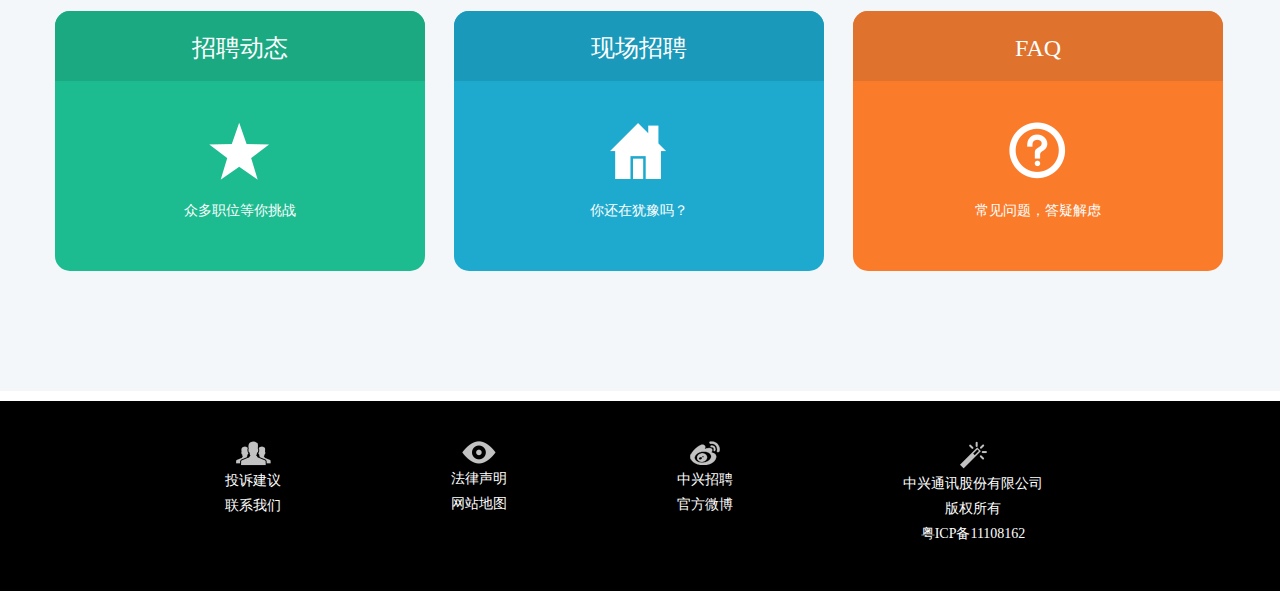
<file: school.html>
<!DOCTYPE html>
<html>
	<head>
		<meta charset="utf-8">
		<meta http-equiv="X-UA-Compatible" content="IE=9" > </meta>
		<title></title>
		<link rel="stylesheet" href="images/home_2015050000.css" />
		<link rel="stylesheet"  href="images/animate_2015050000.css"/>
		<link rel="stylesheet" href="images/bootstrap.min.css" />
		<script src="images/jquery_2015050000.min.js"></script>
		<script src="images/js_2015050000.js"></script>
        <!--[if IE 7]>
        	<link rel="stylesheet" href="images/ie7.css"  />
        <![endif]-->
	</head>
	
	<script>
		$(function(){
			$("#commun-menu ul li").hover(function(){
				var objIndex=$(this).index();
				$("#commun-menu ul li").children(".center-sanjiao").removeClass("show-block");
				$(this).children(".center-sanjiao").addClass("show-block");
				$("#commun-cont-par").children(".commun-cont-one").removeClass("show-block");
				$("#commun-cont-par").children(".commun-cont-one").eq(objIndex).addClass("show-block")
			},function(){
				
			})
		})
	</script>
	<body>
		<div class="body-container">
			<div class="cont-header">
				<div class="float-left header-logo">
					<img src="images/ZTE_8_2015050000.png">
				</div>
				<div class="header-menu float-right">
					<ul class="float-left">
							<li>
							<a href="index.html">首页</a>
						</li>
						<li>
							<a href="category.html">走进中兴</a>
						</li>
						<li>
							<a href="intern.html">人在中兴</a>
						</li>
						<li>
							<a href="school.html" class="text-color">多彩中兴</a>
						</li>
						<li>
							<a href="society.html">联系我们</a>
						</li>
						
					</ul>
					<div class="float-right" style="padding: 0px 15px;">
							<div class="float-left index-buttton">登陆</div>
							<div class="float-right index-buttton" style="margin-left: 10px;">注册</div>
					</div>
				</div>
                <div class="clearfix"></div>
			</div>
			<div class="all-width" id="commun-baner" style="background:url(images/ZTE_80_2015050000.jpg) center center;">
	
			</div>
			<div id="commun-cont" class="all-width commun-cont">
				<div id="commun-menu" class="commun-menu fadeInLeft an-duration2">
					<ul>
						<li>
							<img src="images/ZTE_82_2015050000.png">
							<P>中兴通讯服务范围遍及140个国家/地区</P>
							<div class="center-sanjiao show-block center-sanjiao-one"> </div>
						 </li>
						 <li>
							<img src="images/ZTE_83_2015050000.png">
							<p>业务专业化、经验丰富服务5000多家运营商客户</p>
							<div class="center-sanjiao"> </div>
						 </li>
						 <li class="last">
							<img src="images/ZTE_84_2015050000.png">
							<p>无线、有线、业务及终端产品进入全球61家TOP100运营商</p>
							<div class="center-sanjiao"> </div>
						 </li>
						 <div class="clear-float"></div>
					</ul>
				</div>
				<div  class="all-width commun-cont-bg" id="commun-cont-par">
					<div class="center-width commun-cont-one show-block  bounceInRight an-duration2" >
						<p class="commun-cont-p-one">走进中兴，了解中兴</p>
						<p class="commun-cont-p-two">中兴电子杂志</p>
						<div class="commun-cont-menu">
							<ul>
								<li>
									<div class="commun-img-box">
										<img src="images/ZTE_85_2015050000.png">
										<div class="box-text">
											<p>《兴动》第六期[中兴嘉年华]</p>
											<div id="img-box-menu">
												<div class="float-left">2015-05-15</div>
												<div class="float-right">
													<ul>
														<li>
															<img src="images/ZTE_78_2015050000.png">
														</li>
														<li>
															<img src="images/ZTE_78_2015050000.png">
														</li>
														<li>
															<img src="images/ZTE_78_2015050000.png">
														</li>
													</ul>
												</div>
												<div class="clear-float"></div>
											</div>
										</div>
									</div>
								</li>
								<li class="spec-marign">
									<div class="commun-img-box">
										<img src="images/ZTE_86_2015050000.png">
										<div class="box-text">
											<p>《兴动》第六期[中兴嘉年华]</p>
											<div id="img-box-menu">
												<div class="float-left">2015-05-15</div>
												<div class="float-right">
													<ul>
														<li>
															<img src="images/ZTE_78_2015050000.png">
														</li>
														<li>
															<img src="images/ZTE_78_2015050000.png">
														</li>
														<li>
															<img src="images/ZTE_78_2015050000.png">
														</li>
													</ul>
												</div>
												<div class="clear-float"></div>
											</div>
										</div>
									</div>
								</li>
								<li>
									<div class="commun-img-box">
										<img src="images/ZTE_87_2015050000.png">
										<div class="box-text">
											<p>《兴动》第六期[中兴嘉年华]</p>
											<div id="img-box-menu">
												<div class="float-left">2015-05-15</div>
												<div class="float-right">
													<ul>
														<li>
															<img src="images/ZTE_78_2015050000.png">
														</li>
														<li>
															<img src="images/ZTE_78_2015050000.png">
														</li>
														<li>
															<img src="images/ZTE_78_2015050000.png">
														</li>
													</ul>
												</div>
												<div class="clear-float"></div>
											</div>
										</div>
									</div>
								</li>
								<div class="clear-float"></div>
							</ul>
						</div>
						<div class="commun-cont-button rotateInDownLeft an-duration3">阅读更多</div>
					</div>
					<div class="center-width commun-cont-one bounceInLeft an-duration2" >
						<p class="commun-cont-p-one">走进中兴，了解中兴</p>
						<p class="commun-cont-p-two">中兴电子杂志</p>
						<div class="commun-cont-menu">
							<ul>
								<li>
									<div class="commun-img-box">
										<img src="images/ZTE_85_2015050000.png">
										<div class="box-text">
											<p>《兴动》第六期[中兴嘉年华]</p>
											<div id="img-box-menu">
												<div class="float-left">2015-05-15</div>
												<div class="float-right">
													<ul>
														<li>
															<img src="images/ZTE_78_2015050000.png">
														</li>
														<li>
															<img src="images/ZTE_78_2015050000.png">
														</li>
														<li>
															<img src="images/ZTE_78_2015050000.png">
														</li>
													</ul>
												</div>
												<div class="clear-float"></div>
											</div>
										</div>
									</div>
								</li>
								<li class="spec-marign">
									<div class="commun-img-box">
										<img src="images/ZTE_86_2015050000.png">
										<div class="box-text">
											<p>《兴动》第六期[中兴嘉年华]</p>
											<div id="img-box-menu">
												<div class="float-left">2015-05-15</div>
												<div class="float-right">
													<ul>
														<li>
															<img src="images/ZTE_78_2015050000.png">
														</li>
														<li>
															<img src="images/ZTE_78_2015050000.png">
														</li>
														<li>
															<img src="images/ZTE_78_2015050000.png">
														</li>
													</ul>
												</div>
												<div class="clear-float"></div>
											</div>
										</div>
									</div>
								</li>
								<li>
									<div class="commun-img-box">
										<img src="images/ZTE_87_2015050000.png">
										<div class="box-text">
											<p>《兴动》第六期[中兴嘉年华]</p>
											<div id="img-box-menu">
												<div class="float-left">2015-05-15</div>
												<div class="float-right">
													<ul>
														<li>
															<img src="images/ZTE_78_2015050000.png">
														</li>
														<li>
															<img src="images/ZTE_78_2015050000.png">
														</li>
														<li>
															<img src="images/ZTE_78_2015050000.png">
														</li>
													</ul>
												</div>
												<div class="clear-float"></div>
											</div>
										</div>
									</div>
								</li>
								<div class="clear-float"></div>
							</ul>
						</div>
						<div class="commun-cont-button rotateInDownLeft an-duration3">阅读更多</div>
					</div>
					<div class="center-width commun-cont-one  bounceInRight an-duration2" >
						<p class="commun-cont-p-one">走进中兴，了解中兴</p>
						<p class="commun-cont-p-two">中兴电子杂志</p>
						<div class="commun-cont-menu">
							<ul>
								<li>
									<div class="commun-img-box">
										<img src="images/ZTE_85_2015050000.png">
										<div class="box-text">
											<p>《兴动》第六期[中兴嘉年华]</p>
											<div id="img-box-menu">
												<div class="float-left">2015-05-15</div>
												<div class="float-right">
													<ul>
														<li>
															<img src="images/ZTE_78_2015050000.png">
														</li>
														<li>
															<img src="images/ZTE_78_2015050000.png">
														</li>
														<li>
															<img src="images/ZTE_78_2015050000.png">
														</li>
													</ul>
												</div>
												<div class="clear-float"></div>
											</div>
										</div>
									</div>
								</li>
								<li class="spec-marign">
									<div class="commun-img-box">
										<img src="images/ZTE_86_2015050000.png">
										<div class="box-text">
											<p>《兴动》第六期[中兴嘉年华]</p>
											<div id="img-box-menu">
												<div class="float-left">2015-05-15</div>
												<div class="float-right">
													<ul>
														<li>
															<img src="images/ZTE_78_2015050000.png">
														</li>
														<li>
															<img src="images/ZTE_78_2015050000.png">
														</li>
														<li>
															<img src="images/ZTE_78_2015050000.png">
														</li>
													</ul>
												</div>
												<div class="clear-float"></div>
											</div>
										</div>
									</div>
								</li>
								<li>
									<div class="commun-img-box">
										<img src="images/ZTE_87_2015050000.png">
										<div class="box-text">
											<p>《兴动》第六期[中兴嘉年华]</p>
											<div id="img-box-menu">
												<div class="float-left">2015-05-15</div>
												<div class="float-right">
													<ul>
														<li>
															<img src="images/ZTE_78_2015050000.png">
														</li>
														<li>
															<img src="images/ZTE_78_2015050000.png">
														</li>
														<li>
															<img src="images/ZTE_78_2015050000.png">
														</li>
													</ul>
												</div>
												<div class="clear-float"></div>
											</div>
										</div>
									</div>
								</li>
								<div class="clear-float"></div>
							</ul>
						</div>
						<div class="commun-cont-button rotateInDownLeft an-duration3">阅读更多</div>
					</div>
				</div>
				<!--2-->
				
			</div>
			<div class="clear-float"></div>
            <div class="center-width">
                <div class="intern-search mt40 mb40 bounceInLeft an-duration3">
                    <input type="text" value="" class="intern-search-input" placeholder="搜索“文档开发工程师”试试" />
                    <button type="submit" class="intern-search-submit"><img src="images/search_icon_2015050000.png" /></button>
                    <a href="#" class="intern-search-more">高级搜索</a>
                    <div class="clearfix"></div>   
                </div>
            </div>
            <div class="all-width commun-cont-bg">
                <div class="center-width commun-cont-icons">
                    <div class="commun-cont-icon bg_green bounceInDown an-duration2">
                        <div class="commun-cont-icon-title">招聘动态</div>
                        <div class="commun-cont-icon-img"><img src="images/ZTE_90_2015050000.png"></div>
                        <div class="commun-cont-icon-content">众多职位等你挑战</div>
                    </div>
                    <div class="commun-cont-icon bg_blue bounceInDown an-duration3">
                        <div class="commun-cont-icon-title">现场招聘</div>
                        <div class="commun-cont-icon-img"><img src="images/ZTE_91_2015050000.png"></div>
                        <div class="commun-cont-icon-content">你还在犹豫吗？</div>
                    </div>
                    <div class="commun-cont-icon commun-cont-icon-last bg_orange bounceInDown an-duration2">
                        <div class="commun-cont-icon-title ">FAQ</div>
                        <div class="commun-cont-icon-img"><img src="images/ZTE_92_2015050000.png"></div>
                        <div class="commun-cont-icon-content">常见问题，答疑解虑</div>
                    </div>
                    <div class="clear-float"></div>
                </div>
            </div>
			<!--footer-->
			<div class="all-width index-footer ">
				<div class="center-width" id="idnex-footer-menu">
					<ul>
						<li>
							<img src="images/ZTE_36_2015050000.png">
							<p>投诉建议</p>
							<p>联系我们</p>
						</li>
						<li>
							<img src="images/ZTE_37_2015050000.png">
							<p>法律声明</p>
							<p>网站地图</p>
						</li>
						<li>
							<img src="images/ZTE_38_2015050000.png">
							<p>中兴招聘</p>
							<p>官方微博</p>
						</li>
						
						<li>
							<img src="images/ZTE_39_2015050000.png">
							<p>中兴通讯股份有限公司</p>
							<p>版权所有</p>
							<p>粤ICP备11108162</p>
						</li>
					</ul>
				</div>
			</div>
			<!-- /*footer -->
		</div>
	</body>
</html>
</file>
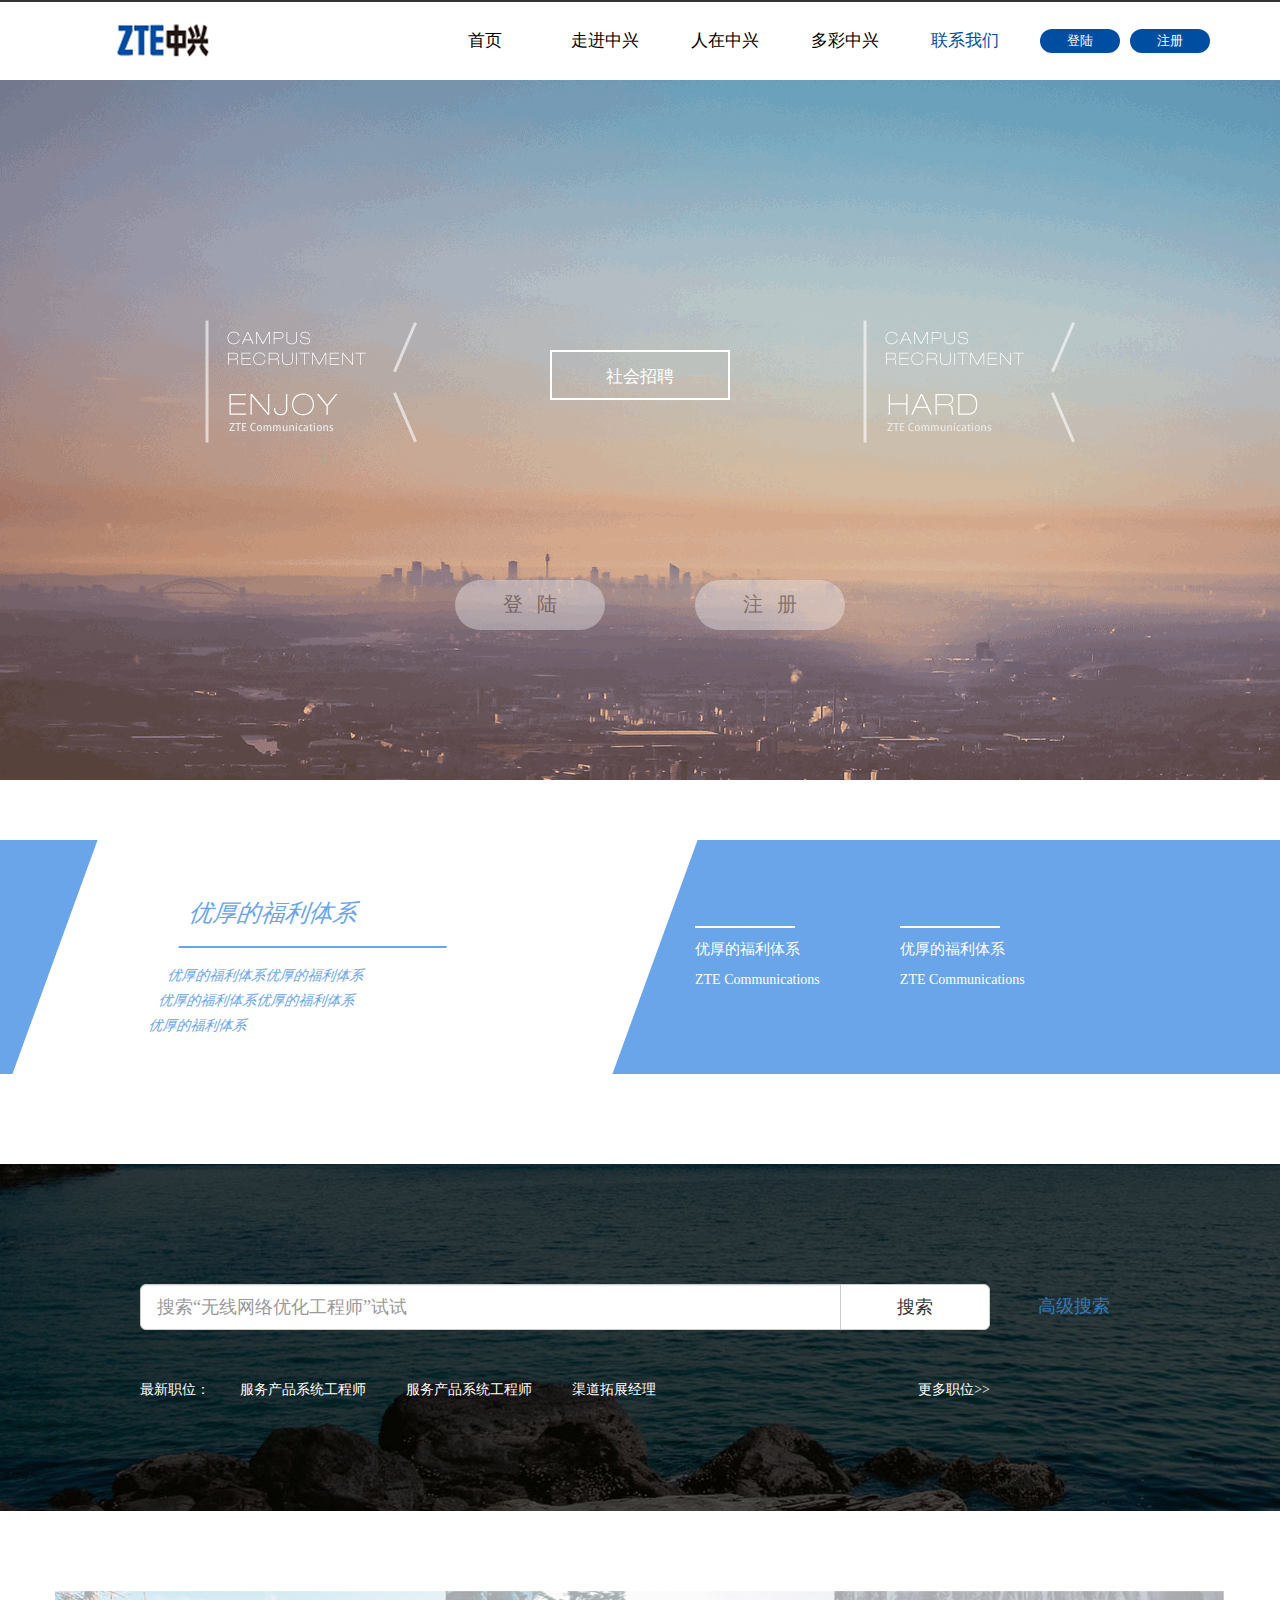
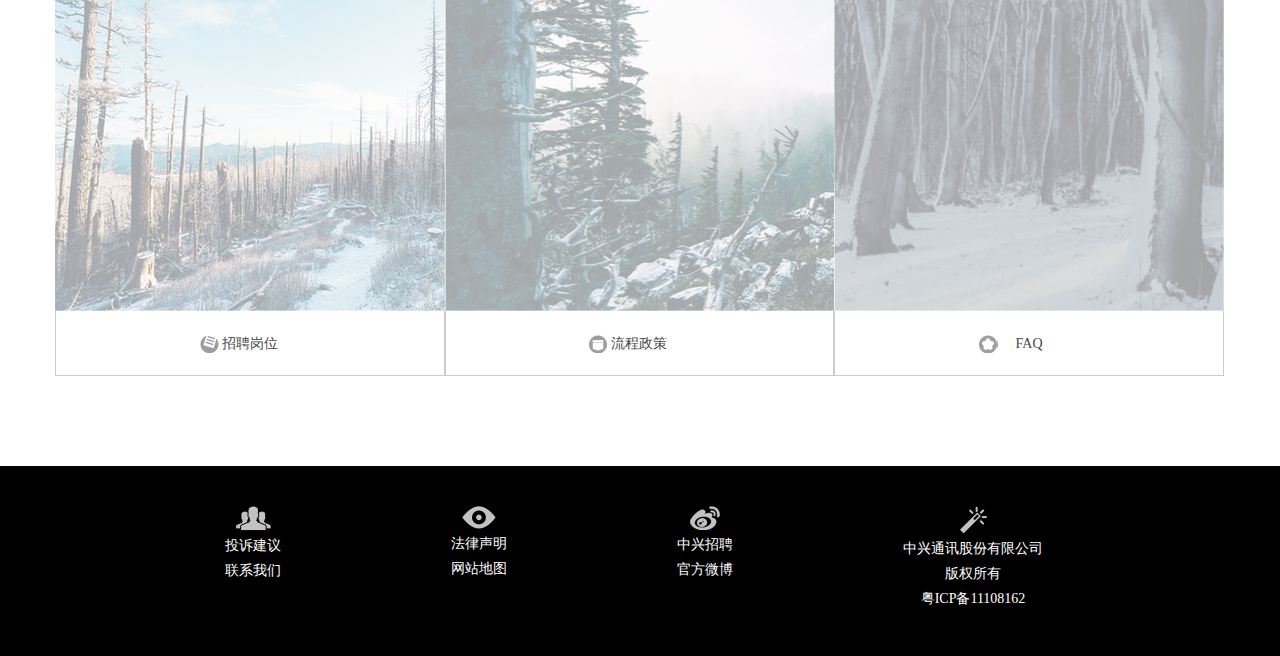
<file: society.html>
<!DOCTYPE html>
<html>
	<head>
		<meta charset="utf-8">
		<title></title>
		<link rel="stylesheet" href="images/home_2015050000.css" />
		<link rel="stylesheet"  href="images/animate_2015050000.css"/>
		<link rel="stylesheet" href="images/bootstrap.min.css" />
		<script src="images/jquery_2015050000.min.js"></script>
		<script src="images/js_2015050000.js"></script>
         <!--[if IE 7]>
        	<link rel="stylesheet" href="images/ie7.css"  />
        <![endif]-->
	</head>
	<script>
		$(function(){
			$("#index-1-pora ul li").mouseover(function(){
				$("#index-1-pora ul li").children(".po-title").removeClass("show-none");
				$("#index-1-pora ul li").children(".po-pala-cont").addClass("show-none");
				$(this).children(".po-title").addClass("show-none");
				$(this).children(".po-pala-cont").removeClass("show-none");
			})
			$("#hire-menu-one li").mouseover(function(){
				var $objindex=$(this).index();
			})
			
		})
	</script>
	<body>
		<div class="body-container">
			<div class="cont-header">
				<div class="float-left header-logo">
					<img src="images/ZTE_8_2015050000.png">
				</div>
				<div class="header-menu float-right">
					<ul class="float-left">
							<li>
							<a href="index.html" >首页</a>
						</li>
						<li>
							<a href="category.html">走进中兴</a>
						</li>
						<li>
							<a href="intern.html">人在中兴</a>
						</li>
						<li>
							<a href="school.html">多彩中兴</a>
						</li>
						<li>
							<a href="society.html" class="text-color">联系我们</a>
						</li>
					</ul>
					<div class="float-right" style="padding: 0px 15px;">
							<div class="float-left index-buttton">登陆</div>
							<div class="float-right index-buttton" style="margin-left: 10px;">注册</div>
					</div>
				</div>
				<div class="clearfix"></div>
			</div>
			<div class="header-baner"  id="index-1-baner">
				<div class="center-width position-rel all-height">
					<div class="position-abs bg-button-more bounceInDown an_delay1 an-duration2" id="po-button-more">社会招聘</div>
					<div class="position-abs fadeInLeft an-duration2" id="po-baner-left"></div>
					<div class="position-abs fadeInRight  an-duration2" id="po-baner-right"></div>
					<div class="position-abs baner-button  bounceInDown an_delay1 an-duration2" id="baner-button-left">
						<a class="position-abs position-index baner-opac">登&nbsp;&nbsp;&nbsp;陆</a>
					</div>
					<div class="position-abs baner-button  bounceInDown an_delay1 an-duration3" id="baner-button-right">
						<a class="position-abs position-index baner-opac">注&nbsp;&nbsp;&nbsp;册</a>
					</div>
				</div>
			</div>
			<div class="po-cont all-width">
				<div class="all-height all-width po-cont-bg ">
					<div class="center-width  all-height position-rel" id="index-1-pora">
						<ul class="all-height">
							<li>
								<div class="float-left po-pala-mes show-none po-title">
									<div class="po-pala-wit-border"></div>
									<p>优厚的福利体系</p>
									<p>ZTE Communications</p>
								</div>
								<div class="all-height po-pala-cont">
									<div class="all-height all-width po-cont-bg po-cont-para float-left ">
									<div class="po-pala-mes position-abs spec-mes">
										<div class="po-pala-border">
										<h3>优厚的福利体系</h3>
                                        </div>
										<span class="po-pala-span">优厚的福利体系优厚的福利体系优厚的福利体系优厚的福利体系优厚的福利体系</span>
									</div>
                                    </div>
								</div>
							</li>
							<li>
								<div class="float-left po-pala-mes  po-title">
									<div class="po-pala-wit-border"></div>
									<p>优厚的福利体系</p>
									<p>ZTE Communications</p>
								</div>
								<div class="all-height po-pala-cont show-none">
									<div class="all-height all-width po-cont-bg po-cont-para float-left">
									<div class="po-pala-mes position-abs spec-mes">
										<div class="po-pala-border">
										<h3>优厚的福利体系</h3>
                                        </div>
										<span class="po-pala-span">优厚的福利体系优厚的福利体系优厚的福利体系优厚的福利体系优厚的福利体系</span>
									</div>
                                    </div>
								</div>
							</li>
							<li>
								<div class="float-left po-pala-mes  po-title">
									<div class="po-pala-wit-border"></div>
									<p>优厚的福利体系</p>
									<p>ZTE Communications</p>
								</div>
								<div class="all-height po-pala-cont show-none">
									<div class="all-height all-width po-cont-bg po-cont-para float-left">
									<div class="po-pala-mes position-abs spec-mes">
										<div class="po-pala-border">
										<h3>优厚的福利体系</h3>
                                        </div>
										<span class="po-pala-span">优厚的福利体系优厚的福利体系优厚的福利体系优厚的福利体系优厚的福利体系</span>
									</div>
                                    </div>
								</div>
							</li>
						</ul>
						<div class="clear-float"></div>
					</div>
				</div>
			</div>
            <div class="she-search all-width">
                <div class="she-search-content center-width">
    				<div class="input-group form-group-lg w850 fl fadeInLeft an-duration2">
                      <input type="text" class="form-control" placeholder="搜索“无线网络优化工程师”试试">
                      <div class="input-group-btn">
                        <button class="btn btn-default btn-lg w150" type="button">搜索</button>
                      </div>
                    </div>
                    <span class="she-search-high bounceInDown an-duration2"><a href="#">高级搜索</a></span>
                    <div class="clear-float"></div>
                    <div class="she-search-more fadeInRight an-duration2">
                        <span class="fl mr30">最新职位：</span>
                        <ul>
                            <li>服务产品系统工程师</li>
                            <li>服务产品系统工程师</li>
                            <li>渠道拓展经理</li>
                            <li class="more">更多职位>></li>
                        </ul>
                    </div>
                    <div class="clearfix"></div>
                </div>
            </div>
			<div class="center-width pb80 fadeInLeft an-duration2">
				<div id="po-pro-hire">
					<ul id="hire-menu-one">
						<li>
							<div class="position-rel">
								<img src="images/ZTE_89_2015050000.jpg" />
							</div>
							<div class="pro-li-menu">
								<div class="li-menu-items position-rel">
									<span></span>招聘岗位
								</div>
							</div>
							
						</li>
						<li>
							<div class="position-rel">
								<img src="images/ZTE_90_2015050000.jpg" />
							</div>
							<div class="pro-li-menu">
								<div class="li-menu-items position-rel">
									<span></span>流程政策
								</div>
							</div>
							
						</li>
						<li>
							<div class="position-rel">
								<img src="images/ZTE_91_2015050000.jpg" />
							</div>
							<div class="pro-li-menu">
								<div class="li-menu-items position-rel">
									<span></span>FAQ
								</div>
							</div>
							
						</li>
					</ul>
					<div class="clear-float"></div>
                 </div>
			</div>
            <div class="all-width index-footer ">
				<div class="center-width" id="idnex-footer-menu">
					<ul>
						<li>
							<img src="images/ZTE_36_2015050000.png">
							<p>投诉建议</p>
							<p>联系我们</p>
						</li>
						<li>
							<img src="images/ZTE_37_2015050000.png">
							<p>法律声明</p>
							<p>网站地图</p>
						</li>
						<li>
							<img src="images/ZTE_38_2015050000.png">
							<p>中兴招聘</p>
							<p>官方微博</p>
						</li>
						
						<li>
							<img src="images/ZTE_39_2015050000.png">
							<p>中兴通讯股份有限公司</p>
							<p>版权所有</p>
							<p>粤ICP备11108162</p>
						</li>
					</ul>
				</div>
			</div>
   		</div>
	</body>
</html>
</file>
<file: images/home_2015050000.css>
html, body, div, span, applet, object, iframe,
h1, h2, h3, h4, h5, h6, p, blockquote, pre,
a, abbr, acronym, address, big, cite, code,
del, dfn, em, font, img, ins, kbd, q, s, samp,
small, strike, strong, sub, sup, tt, var,
b, u, i, center,
dl, dt, dd, ol, ul, li,
fieldset, form, label, legend,
table, caption, tbody, tfoot, thead, tr, th, td { background: transparent; border: 0; margin: 0; padding: 0; vertical-align: baseline; font-size: 100%; font: inherit; -webkit-text-size-adjust: none; font-family: "微软雅黑"; }
body { line-height: 1; font-family: "微软雅黑";font-size: 1em;}
table { border-collapse: collapse; border-spacing: 0; }
object, :focus { outline: none; }
article, aside, details, figcaption, figure, footer, header, hgroup, menu, nav, section{ display: block; }
blockquote, q { quotes: none; }
blockquote:before, blockquote:after, q:before, q:after { content: ''; content: none; }
a img { border: none; text-decoration: none; cursor: pointer; color: #000000;}
ul{
	list-style: none;
}
input,button,textarea,select,optgroup,option{ font-size: 100%;}
/************开始***************/
/**********初始化属**************/
	.float-left{
		float: left;
	}
	.float-right{
		float: right;
	}
	.float-none{
		float: none;
	}
	.show-block{
		display: block;
	}
	.show-none{
		display: none;
	}
	.clear-float{
		clear: both;
	}
	.text-color{
		color:#004ea1;
	}
	.text-color-a{
		color:#000000;
	}
	.text-color-b{
		color:#FFFFFF;
	}
	.center-width{
		width: 1170px;
		margin: 0px auto;
	}
	.all-height{
		height: 100%;
	}
	.all-width{
		width: 100%;
	}
	.position-abs{
		position: absolute;
	}
	.position-rel{
		position: relative;
	}
	.index-4-cont-width{
		width: 50%;
	}
	.delete-marign{
		margin-left: 0px;
	}
	.position-fix{
		position: fixed;
	}
	.an_delay1{transition: all 3s ease;}
	.an_tr{transition: all 3s ease 3s;}
	.an_du{-webkit-animation-duration:6s;animation-duration:6s;-webkit-animation-delay: 3s;animation-delay: 3s;}
	.an-duration3{-webkit-animation-duration:3s;animation-duration:3s;}
	.an-duration2{-webkit-animation-duration:2s;animation-duration:2s;}
/**********初始化属**************/

/************共有属性***************/
	.body-container{
		border-top: 2px solid ;
	}
	.cont-header{
		max-width: 1170px;
		margin: 0px auto;
	}
	.header-logo{
		padding: 20px 0px 20px 60px;
	}
	.header-menu {
		width: 800px;
	}
	.header-menu ul{	
		margin-bottom: 0px;
	}
	.header-menu ul li{
		text-align: center;
		float: left;
		color: #000000;
		line-height: 78px;
		font-size: 1.2em;
		display: block;
		height: 78px;
		width: 120px;
	}
	.header-menu ul li a{
		padding: 30px 0;
	}
	.header-menu ul li:hover a,.header-menu ul li a:hover{
		color: #FFFFFF;
	}
	.header-menu ul li:hover{
		background-color: #004EA2;
	}
	.header-menu ul li span{
		font-size: 0.8em;
	}
	 ul li a:hover{
		text-decoration: none;
		cursor: pointer;
	}
	ul li{
		cursor: pointer;
	}
	ul li a{
		color: #000000;
		cursor: pointer;
	}
	.index-footer{
		height: 190px;
		background-color: #000000;
		clear: both;
	}
	#idnex-footer-menu ul li{
		float: left;
		margin-left: 170px;
		padding: 40px 0px;
		text-align: center;
		color: #FFFFFF;
	}
	#idnex-footer-menu ul li p{
		padding: 5px 0px 0px 0px;
		margin: 0px;
		cursor: pointer;
	}
	.she-search{
		background-image: url(../images/ZTE_88_2015050000.jpg);
		width: 100%;
		height: 347px;
		margin: 30px 0px 80px 0px;
		background-size: cover;
		padding-top: 120px;
	}
	.she-search-content{
		width:1000px;
		margin:0 auto;
	}
	.she-search-high{
		float: right;
		font-size: 18px;
		margin-top: 10px;
		margin-right: 30px;		
	}
	.she-search-more{
		margin-top:50px;
		color:#fff;
	}
	.she-search-more ul li{
		float:left;
		margin-right:40px;
	}
	.she-search-more ul li:hover{
		color: #0066CC;
	}
	.she-search-more ul li.more{
		float: right;
		margin-right: 150px;
	}
	.po-cont{
		padding: 60px 0px;
		height: 354px;
	}
	.po-cont-bg{
		background-color: #6aa5e9;
	}
	#index-1-pora ul li{
		float: left;
		height: 100%;
		cursor: pointer;
	}
	.po-cont-para{
		width: 600px;
		-webkit-transform: skew(-20deg);
		-moz-transform: skew(-20deg);
		-o-transform: skew(-20deg);
		-ms-transform: skew(-20deg);
		transform: skew(-20deg);
		background: #FFFFFF;
		left: 0px;
		}
	.po-pala-mes{
		top: 0px;
		padding: 50px 40px;
		color: #FFFFFF;
	}
	.spec-mes{
		padding: 40px 120px;
		color: #6aa5e9 ;
	}
	.po-pala-mes a:hover{
		text-decoration: none;
	}
	.po-pala-mes p:first-of-type{
		font-size: 1.1em;
		padding: 10px 0px;
		margin: 0px;
	}
	.po-pala-span{
		width: 200px;display: block;
		line-height: 25px;
	}
	.po-pala-border{
		padding: 0px 100px 0px 0px;
		padding-bottom: 10px;
		border-bottom: 2px solid #6aa5e9;
		font-size: 1.3em;
		margin-bottom: 15px;
	}
	.po-pala-wit-border{
		width: 100px;
		height: 38px;
		border-bottom: 2px solid #FFFEEF;
	}
	.po-pala-mes p:first-of-type{
		margin: 0px;
	}
	
		#commun-baner,#index-baner{
		width: 100%;
		margin: 0px auto;
		position: relative;
		clear: both;
	}
	#index-baner{
		height: 650px;
	}
	#commun-baner{
		height: 472px;
	}
	#commun-baner ul{
		width:100%
	}
	#index-baner ul li,#commun-baner ul li{
		width: 100%;
		opacity: 0;
		position: absolute;
		height:650px;
	}
	#index-baner ul li img{
		height: 650px;
		width: 100%;
	}
	#commun-baner ul li img{
		height: 472px;
	}
	#index-baner ul .show-block,#commun-baner ul .show-block{
		opacity: 1;
		transition: all 2s ease;
		filter: alpha(opacity=100); 
		top: 0px;
		
	}
	.spec_ol{
		height: 25px;
		width: 95px;
		background-color: #DDDDDD;
		display: block;
		position:absolute;
		border-radius: 25px;
		box-shadow: inset 0px 1px 1px burlywood;
		left: 50%;
		margin-left: -49px;
		bottom: 60px;
		opacity: 1;
	}
	#index-baner ol li,#commun-baner ol li{
		width: 15px;
		height: 15px;
		background-color: #FFFFFF;
		margin-left: 13px;
		border-radius: 15px;
		margin-top: 6px;
		float: left;
		list-style: none;
	}
	#index-baner ol .specrlie,#commun-baner ol .specrlie{
		width: 15px;
		height: 15px;
		border-radius: 15px;
		background-color: #0c6696;
	}
/*********************************/

/************index*********************/
	.header-baner{
		background-image: url(../images/ZTE_9_2015050000.png);
		width: 100%;
		height: 700px;
		margin: 0px auto;
	}

	.index-cont{
		margin: 40px auto;
	}
	/*.index-cont,#index-cont-two{
		padding: 40px 0px;
		color: #FFFFFF;
	}*/
	#index-cont-two{
		padding: 50px 0px 40px 0px;
		color: #FFFFFF;
	}
	.index-buttton{
		margin-top: 27px;
		background-color: #004ea2 ;
		text-align: center;
		width: 80px;
		height: 24px;
		border-radius: 12px;
		color: #FFFFFF;
		line-height: 24px;
		font-size: 0.9em;
		cursor: pointer;
	}
	.index-cont-one{
		width: 570px;
		height: 44px;
		background-color: #004ea2;
		line-height: 44px;
		text-align: center;
		cursor: pointer;
	}
	.four-cont-one {
		width:713px;
		border-right: 1px solid #1536ff;
		background-color: #004EA2;
		height: 110px;
	}
	.four-cont-two{
		width:457px;
		background-image: url(../images/ZTE_77_2015050000.jpg);
		height: 110px;
	}
	.four-cont-one .cont-seach{
		width: 625px;
		margin: 30px 0px 0px 50px;
	}
	.cont-seach-btn{
		width:110px;
		background:#2ca4dd;
	}
	.four-cont-one .input-group-lg>.input-group-addon{
		padding:0px 10px;
		
	}
	/*ie7的属性
	.four-cont-one .input-group-lg>.ie-group-addon{
		padding: 8px 10px;
		width: 28px;
		height: 30px;
		text-align: center;
	}
	.four-cont-one .input-group-lg>.ie-group-btn{
	}
	.four-cont-one .input-group-lg>.ie-group-btn .ie-btn{
		border-top: 1px solid #FFFFFF;
		border-bottom: 1px solid #FFFFFF;
		border-left: 1px solid #DDDDDD;
		height: 46px;
		width: 78px;
	}
	.four-cont-one .input-group-lg>.ie-group-addon,.four-cont-one .input-group-lg>.ie-group-btn{
		border: none;
		float: left;
		display: block;
	}
	.four-cont-one .input-group-lg>.ie-form-control{
		border: none;
		height: 26px;
		padding: 10px 16px;
		font-size: 18px;
		line-height: 1.3333333;
		width: 455px;
		float: left;
	}
	#index-cont-one .ie-four-cont-two{
		width: 389px;
	}
	ie7的属性*/
	.four-cont-one .cont-seach-one,.four-cont-one .cont-seach-left input[type=text],.cont-seach-right input[type=submit]{
		margin: 26px 0px;
		height: 60px;
	}
	.four-cont-one .cont-seach-one img{
		width: 50%;
	}
	.four-cont-one .cont-seach-one{
		border-bottom-left-radius: 15px;
		border-top-left-radius: 15px;
		background-color: #f5f5f3;
		width: 90px;
		margin-left:50px;
		text-align: center;
		line-height: 60px;
	}
	.four-cont-one .cont-seach-left input[type=text]{
		width: 438px;
		resize: none;
		color: #004EA2;
		font-size: 1.2em;
		border: none;
		border-bottom-right-radius: 15px;
		border-top-right-radius: 15px;
	}
	.four-cont-two {
		padding: 0px 34px;
	}
	.four-cont-two ul{
		margin-bottom: 0px;
		margin-top: 35px;
	}
	.four-cont-two ul li{
		/*height: 112px;
		line-height: 112px;*/
		float: left;
		display: block;
		color: #FFFFFF;
		font-size: 0.9em;
		width: 180px;
		
	}
	.four-cont-two .li-maign{
/*		margin: 0px 18px;*/
	}
	.cont-seach-right{
		margin-left: 10px;
	}
	.cont-seach-right input[type=submit]{
		width: 90px;
		border-radius: 15px;
		background-color: #f5f5f3;
		color: #004EA2;
		font-size: 1.2em;
	}
	#more-job{
		height: 40px;
		line-height: 40px;
		background-color: #FFFFFF;
		box-shadow: 1px 1px 1px #CCCCCC;

	}
	#more-job ul{
		padding: 0px 40px;
	}
	#more-job ul li{
		float: left;
		color: #646464;
		display: block;
		font-size: 0.9em;
		width: auto;
		margin-left: 51px;
		
	}
	#more-job ul li span{
			margin-right: 10px;
		}
		
	#new-map-text{
		margin-bottom: 10px;
	}
	#index-3-cont-more #index-more-menu li{
		float: none;
		padding: 20px 0px;
		border-top: 1px dashed #000000;
		width: 100%;
		
	}
	#index-3-cont-more #index-more-menu li:nth-child(2){
		border-right: none;
		border-left: none;
	}
	#index-3-cont-more #index-more-menu .second-li{
		border-right: none;
		border-left: none;
	}
	.index-cont-one span{
		padding-left: 5px;
		border-left: 1px solid #FFFFFF;
		margin-left: 2px;
	}
	#index-cont-two ul li:nth-child(1){
		margin-left: 0px;
	}
	#index-cont-two ul .delete-marign{
		margin-left: 0px;
	}
	#index-cont-two ul li:nth-child(2) .mengban{
		background-color: #0c6696;
	}
	/*#index-cont-two ul li:nth-child(2) .down-zindex{
		padding-top: 20px;
		top: 0;margin-top: 0;
		height: 100%;
	}*/
	/*#index-cont-two ul li:nth-child(2) .down-zindex ul{
		padding-top: 10px;
	}*/
	#index-cont-two ul li:nth-child(2) .down-zindex ul li p{
		font-size: 1.6em;
	}
	#index-cont-two ul li:nth-child(2) .down-zindex ul li p:nth-child(2){
		font-size: 0.5em;
	}
	#index-cont-two ul li .down-zindex ul li .li-second-p{
		font-size: 0.5em;
		padding: 0px;
	}
	#index-cont-two ul li{
		overflow: hidden;
		z-index: 2;
	}
	#index-cont-two ul li img{
		width: 372px ;
		height: 165px;
	}
	#index-cont-two ul li:hover .mengban{
		opacity: 0.3;
		filter: alpha(opacity=30); 
		transform: translateY(0);
		transition: transform 0.3s, opacity 0.5s;
	}
	.mengban{
		filter: alpha(opacity=10); 
		opacity:0.1;
		background-color: #000000;
		transform: translateY(-100%);
		top: 0px;
		left: 0px;
	}
	.index-3-cont-map .mengban{
		filter: alpha(opacity=0); 
		opacity:0;
		background-color: #000000;
		transform: translateY(-100%);
		top: 0px;
		left: 0px;
	}
	.index-3-cont-map .map-img:hover .mengban{
		filter: alpha(opacity=30); 
		opacity:0.3;
		transform: translateY(0%);
	}
	.index-3-cont-map p{
		margin: 0px;
		font-size: 1.3em;
	}
	.map-seach-cont{
		color: #FFFFFF;
		left: 50% ;
		margin-left: -85px;
		width: 170px;
		height: 80px;
		top: 50%;
		margin-top: -20px;
	}
	a.more-search{
		background-color: #f2f2f2;
		color: #004EA2;
		font-weight: bold;
		font-size: 1.1em;
		float: left;
		margin-top: 30px;
		margin-left: 30px;
		cursor: pointer;
	}
	.map-seach-cont span{
		font-size: 3em;
		float: left;
		margin-right: 15px;
	}
	/*#index-cont-two ul li:hover .down-zindex{
		margin-top: -30px;
		transition: margin-top 0.3s ease; 
	}*/
	#index-cont-two ul li .down-zindex-hover{
		margin-top: -30px;
		transition: margin-top 0.3s ease; 
	}
	#index-cont-two ul li .down-zindex-beside{
		margin-top: 0px;
		transition: margin-top 0.3s ease; 
	}
	#index-cont-two .down-zindex .down-ul-menu{
		display: none;
	}
	.down-zindex{
		width: 100%;
		z-index: 2;
		text-align: center;
		top: 40%;
		transition: margin-top 1s ease; 
		left: 0px;
		height:auto;
	}
	.colw-li{
		margin-left: 1%;
		width: 32%;
		position: relative;
	}
	.down-zindex p{
		font-size: 1.4em;
		text-align: center;
		padding: 5px 0px 0px 0px ;
		margin: 0px;
		cursor: pointer;
	}
	.down-zindex p:nth-child(2){
		font-size: 1em;
	}
	.down-zindex .down-second-p{
		font-size: 1em;
	}
	#index-cont-two ul li{
		margin-left: 27px;
		float: left;
		position: relative;
	}
	#index-cont-two  .down-zindex ul li{
		margin-left: 1%;
		width: 32%;
	}
/***************index-1*************/
	#index-1-baner{
		background-image: url(../images/ZTE_17_2015050000.png);
	}
	#index-3-baner{
		height: 400px;
		background-image: url(../images/ZTE_46_2015050000.jpg);
	}
	#index-cate-baner{
		height: 400px;
		background-image: url(../images/ZTE_46_2015050000.png);
	}
	#baner-cont-img{
		bottom: -20px;
		right: 20px;
	}
	#baner-cont-text{
		bottom: 135px;
		right: 110px;
		text-align: center;
		color: #FFFFFF;
	}
	#baner-cont-text p{
		width: 200px;
		font-size: 1.4em;
	}
	#baner-cont-text span{
		width: 160px;
		display: block;
		text-align: left;
	}
	#cont-join{
		padding: 20px 0px;
		margin: 0px auto;
	}
	#cont-join p{
		text-align: center;
		padding: 5px 0px 0px 0px;
		margin: 0px auto;
		font-size: 1.2em;
	}
	#cont-join p:first-of-type{
		font-size: 1.8em;
		font-weight: bold;
	}
	#cont-join-more{
		right: 85px;
		top: 60px;
		width: 180px;
		background-color: #000000;
		padding: 10px 0px;
		text-align: center;
	}
	.cont-join-menu{
		padding: 30px 0px;
		width: 924px;
		margin: 0px auto;
	}

	.cont-join-menu ul li{
		float: left;
		margin-left: 50px;
		width: 250px;
		height: 250px;
		border-radius: 125px;
		border:4px solid #448bdf;
	}
	.cont-join-menu ul li:nth-child(1){
		background-image: url(../images/ZTE_10_2015050000.png);
	}
	.cont-join-menu ul li:nth-child(2){
		border:4px solid #ffc340;
		background-image: url(../images/ZTE_11_2015050000.png);
	}
	.cont-join-menu ul li:nth-child(3){
		background-image: url(../images/ZTE_12_2015050000.png);
	}
	.cont-join-icon{
		width: 100%;
		bottom: -150px;
		text-align: center;
	}

	#cont-join .menuli-text p{
		font-size: 1em;
	}
	#cont-join .menuli-text p:nth-child(1){
		font-size: 1.5em;
		font-weight:bold;
	}
	#cont-join .menuli-text p:nth-child(2){
		padding: 5px 0px 5px 0px;
	}
	.join-bg-first,.join-bg-second{
		height: 320px;
	}
	.join-bg-first{
		margin-top: 120px;
		background-image: url(../images/ZTE_13_2015050000.png);
	}
	.join-bg-first .first-bg-right{
		width: 950px;
		background: url(../images/ZTE_15_2015050000.png) no-repeat;
	}
	.index-2-first-cont,.index-2-second-cont{	
		width: 300px;
		color: #FFFFFF;
		top: 40px;
	}
	.index-2-first-cont{
		left: 200px;
	}
	.index-2-second-cont{
		right: 200px;
	}
	.index-2-second-cont p:nth-child(1),.index-2-first-cont p:nth-child(1){
		font-size: 2em;
	}
	.index-2-second-cont p:nth-child(2),.index-2-first-cont p:nth-child(2){
		font-size: 1.2em;
	}
	.join-bg-second .second-bg-left{
		width: 967px;
		background: url(../images/ZTE_16_2015050000.png) no-repeat;
	}
	.join-bg-second{
		background-image: url(../images/ZTE_14_2015050000.png);
	}
	.bg-button-more{
		border: 2px solid #FFFFFF;
		color: #FFFFFF;
		width: 180px;
		height: 30px;
		line-height: 30px;
		text-align: center;
	}
	#po-button-more{
		top: 270px;
		left: 50%;
		margin-left: -90px;
		height: 50px;
		line-height: 50px;
		font-size: 1.2em;
		cursor: pointer;
	}
	#po-button-more:hover{
		color: #6aa5e9;
		border: 1px solid #6aa5e9;
	}
	#po-baner-left,#po-baner-right{
		width: 212px;
		height: 123px;
		top: 240px;
	}
	#po-baner-left{
		left: 150px;
		background-image: url(../images/ZTE_18_2015050000.png);
		
	}
	#po-baner-right{
		right: 150px;
		background-image: url(../images/ZTE_19_2015050000.png);
	}
	.baner-button{
		bottom: 90px;
		color: #FFFFFF;
		font-size: 1.4em;

	}
	.position-index{
		height: 50px;
		text-align: center;
		line-height: 50px;
		width: 150px;
	}
	.baner-opac{
		background-color: #fefefe;
		border-radius: 25px;
		color:#333;
		opacity: 0.35;
		filter: alpha(opacity=35)
	}
	a:hover.baner-opac{
		color:#333;
		opacity: 0.9;
		filter: alpha(opacity=90);
		text-decoration:none;
	}
	.position-index{
		z-index: 2;
		cursor: pointer;
	}
	.position-index:hover{
		color:  #6aa5e9;
	}
	.baner-button span{
		opacity: 1;
	}
	#baner-button-left{
		left: 400px;
		top: 500px;
	}
	#baner-button-right{
		right: 530px;
		top: 500px;
	}
	
	#po-pro-hire #hire-menu-one li,#index-4-menu ul li{
		float: left;
		width: 33.3%;
		color: #464646;
		position: relative;
	}
	#po-pro-hire #hire-menu-one li img,.li-bg,.pro-img-cont{
		width: 100%;
		height: 320px;
	}
	#po-pro-hire #hire-menu-one li img{
		display: block;
		background: #000;
		opacity: 0.35;
		filter: alpha(opacity=35); 
	}
	#po-pro-hire #hire-menu-one li:hover img{
		display: block;
		background: #000;
		opacity: 1;
		filter: alpha(opacity=100); 
	}
	#po-pro-hire #hire-menu-one li:hover .pro-li-menu{
		background: #458fe4;
	}
	#po-pro-hire #hire-menu-one li .li-menu-items span,#index-4-menu ul li .li-menu-items span{
		position: absolute;
		top: 50%;
		margin-top: -9px;
		width: 19px;
		height: 18px;
		display: block;
	}
	#po-pro-hire ul li .show-block,#index-4-menu ul li .show-block{
		display: block;
	}
	/*#po-pro-hire ul li:nth-child(2) .li-bg{
		background-image: url(../images/ZTE_32_2015050000.png);
	}
		#po-pro-hire ul li:nth-child(3) .li-bg{
		background-image: url(../images/ZTE_34_2015050000.png);
	}
	#po-pro-hire ul li:nth-child(4) .li-bg{
		background-image: url(../images/ZTE_33_2015050000.png);
	}*/
	#po-pro-hire .mengban,#index-4-menu .mengban{
		background-color: #000000;
		opacity: 0.4;
	}

	#po-pro-hire #hire-menu-one  li:nth-child(1) .li-menu-items span,#index-4-menu ul li:nth-child(1) .li-menu-items span{
		background-image: url(../images/ZTE_28_2015050000.png);
	}
	#po-pro-hire #hire-menu-one li:nth-child(2) .li-menu-items span,#index-4-menu ul li:nth-child(2) .li-menu-items span{
		background-image: url(../images/ZTE_29_2015050000.png);
	}
	#po-pro-hire #hire-menu-one li:nth-child(3) .li-menu-items span,#index-4-menu ul li:nth-child(3) .li-menu-items span{
		background-image: url(../images/ZTE_30_2015050000.png);
	}
	#po-pro-hire #hire-menu-one li:nth-child(4) .li-menu-items span,#index-4-menu ul li:nth-child(4) .li-menu-items span{
		background-image: url(../images/ZTE_31_2015050000.png);
	}
	.pro-img-cont{
		z-index: 3;
		top: 0px;
	}
	.pro-img-cont p{
		color: #FFFFFF;
		text-align: center;
		padding: 10px 0px 0px 0px;
		margin: 0px;
	}
	.pro-img-cont p:nth-child(1){
		padding:50px 0px 0px 0px;
		font-size: 0.6em;
	}
	.pro-img-cont p:nth-child(2){
		font-size: 1.2em;
	}
	.pro-img-cont p:nth-child(3){
		font-size: 0.5em;
	}
	.pro-img-cont p:nth-child(4){
		font-size: 1.2em;
		position: absolute;
		bottom: 50px;
		width: 100%;
		padding: 0px;
	}
	#po-pro-hire #hire-menu-one  .pro-img-cont img,#index-4-menu .pro-img-cont img{
		width: 40px;
		height: 40px;
		margin: 50px 130px 0px 130px;
	}
	.li-bg{
		z-index: 2;
		top: 320px;
	}

	.pro-li-menu,.pro-li-index{
		height: 65px;
	}
	.pro-li-menu{
		border: 1px solid #CCCCCC;
		border-top: none;
		background-color: #FFFFFF;
	}
	.pro-li-index{
		border: none;
		background-color: #6aa5e9;
	}
	.arrow-down {
	    width:0; 
	    height:0; 
	    border-left:20px solid transparent;
	    border-right:20px solid transparent;
	    border-top:20px solid #6aa5e9;
	    bottom: -20px;
	    left: 125px;
	    display: none;
	}
	.li-menu-items{
		width: 100px;
		height: 65px;
		line-height: 65px;
		margin: 0px auto;
		text-align: center;
	}
	#pro-ul-cont {
		padding: 30px 85px 0px 85px;
	}
	#pro-ul-cont ul li{
		float: none;
		width:740px;
		height: 60px;
		line-height: 60px;
		margin-left: 10px;
		font-size: 1em;
		border-bottom: 1px dashed #464646;
	}
	#menu-items-childmenu li{
		float: none;
		width: 100%;
		padding: 20px 0px 20px 10px;
		font-size: 1em;
		border-bottom: 1px dashed #464646;
	}
	.menu-items-cont{
		padding: 40px 0px 20px 0px;
	}
	#po-pro-hire .menu-items-cont .menu-items-one{
		display: none;
	}
	#po-pro-hire .menu-items-cont  .show-block{
		display: block;
	}
	#po-pro-hire .menu-items-cont .menu-items-one ul{
		padding: 0px 100px;
	}
	 #po-pro-hire .menu-items-cont .menu-items-one ul li{
		width: 100%;
		padding: 20px 10px;
		font-size: 1em;
	}
	#po-pro-hire .menu-items-cont .menu-items-one ul li{
		border-bottom: 1px dashed #464646;	
	}
	#menu-items-childmenu{
		width: 400%;
	}
	#po-pro-hire ul li #menu-items-childmenu  li{
		width: 100%;
	}
	#ul-cont-contrul{
		padding: 40px 150px;
	}
	#ul-cont-contrul ul li:nth-child(3){
		background-image: none;
		width: auto;
		color: #000000;
	}
	#ul-cont-contrul ul li{
		background-image: url(../images/ZTE_35_2015050000.png);
		width: 99px;
		height: 83px;
		border: none;
		float: left;
		margin-left: 30px;
		font-size: 1em;
		text-align: center;
		line-height: 43px;
		color: #FFFFFF;
	
	}
	#ul-cont-contrul ul li:hover{
		margin-top: -20px;
	}
	.pro-footer{
		height: 126px;
		background-color: #6aa5e9;
		margin-top: 20px;
	}
	#pro-footer ul li{
		float: left;
		text-align: center;
		margin-left: 216px;
		padding: 20px 25px;
		cursor: pointer;
	}
	#pro-footer ul li:hover{
		padding: 10px 25px 0px 25px;
	}
	#pro-footer ul li img{
			display: block;
		}
	#pro-footer ul li span{
		padding-top: 5px;
		display: block;
		color: #FFFFFF;
	}
	.baner-hr{
		margin: 0px;
		width: 20px;
		border: 2px solid #ff6860;
		text-align:left;
	}
	.index-3-baner-cont{
		padding: 70px 0px 0px 80px;
		color: #FFFFFF;
	}
	.index-3-baner-cont .baner-cont-one{
		font-size: 2.8em;
		font-weight: bold;
	}
	.index-3-baner-cont .baner-cont-two{
		font-size: 1.5em;
		font-weight: bold;
	
	}
	.index-3-baner-cont p{
		margin: 0px;
		padding: 10px 0px 0px 0px;
		font-size: 1em;
	}
	.index-3-baner-cont input[type=text]{
		width: 260px;
		height: 40px;
		line-height: 16px;
		color: #adadad;
		border: 0px;
		float: left;
		padding: 10px 15px;
		font-size: 16px;
	}
	#index-3-baner #baner-button{
		
	}
	#baner-button{
		width: 110px;
		height: 40px;
		line-height: 40px;
		background-color: #6aa5e9;
		display: block;
		text-align: center;
		float: left;
		margin-left: 5px;
		border: none;
	}
	/*#index-3-menu{
		padding: 20px 0px;
		color: #FFFFFF;
		text-align: center;
	}*/
	#index-3-menu{
		margin: 40px auto;
		color: #FFFFFF;
		text-align: center;
	}
	#index-3-menu .menu-fenlei{
		width: 380px;
		height: 150px;
		position: relative;
		overflow: hidden;
	}
	#index-3-menu .menu-fenlei img{
		width: 380px;
	}
	#index-3-menu .menu-fenlei:hover .mengban{
		opacity: 0.3;
		filter: alpha(opacity=30); 
		transform: translateY(0);
		transition: transform 0.3s, opacity 0.5s;
	}
	#index-3-menu .mengban{
		filter: alpha(opacity=0); 
		opacity:0;
		background-color: #000000;
		transform: translateY(-100%);
		top: 0px;
		left: 0px;
	}
	#index-3-menu .down-zindex{
		height: 150px;
		width: 100%;
		top: 0px;
		margin: 0px;
		background-color: #000000;
		opacity: 0.4;
		filter: alpha(opacity=35);
		transform: translateY(0);
		transition: transform 0.3s, opacity 0.5s;
		cursor: pointer;
		font-size:32px;
	}	
	#index-3-menu .down-zindex:hover{
		opacity: 0.6;
		filter: alpha(opacity=60);
	}
	#index-3-menu .spec-fenlei-marign{
		margin: 0px 15px;
	}
	.menu-3-red,.menu-3-blue{
		width: 49.5%;
		height: 125px;
	}
	.menu-3-yed,.menu-3-gre,.menu-3-zil{
/*		margin-top: 20px;*/
		width: 32.65%;
		margin-left: 1%;
		height: 125px;
	}
	#index-3-menu a{
		height: 150px;
		line-height: 150px;
		text-decoration: none;
	}
	#index-3-menu a,#index-3-menu a span{
		color: #FFFFFF;
	}
	.menu-3-red{
		background-color: #ff6860;
	}
	.menu-3-blue,.index-4-cont-blue{
		background-color: #6aa5e9;
	}
	.menu-3-blue-marign{
		margin-left: 1%;
	}
	.menu-3-yed{
		/*margin: 20px 0px 0px 0px;*/
		margin: 0px;
		background-color: #f6d76d;
	}
	.menu-3-gre,.index-4-cont-gre{
		background-color: #65c6bb;
	}
	.menu-3-zil{
		background-color: #ddc6e0;
	}
	#index-3-cont #pro-ul-cont{
		width:750px;
		padding: 0px 0px 20px 0px;
	}
	.index-3-cont-head{
		height: 50px;
		line-height: 50px;
		background-color:#6aa5e9 ;
		color: #FFFFFF;
		padding:0px 0px 0px 20px;
		font-size: 1.2em;
	}
	 #pro-ul-cont #cont-head-menu .head-text-color div{
		color: #6aa5e9;
	}
	.index-con-3-right{
		width: 355px
	}
	#cont-head-menu li:hover{
		color: #6aa5e9;
	}
	.index-con-3-right .index-3-cont-map{
		padding: 15px;
		background-color: #f2f2f2;
	}
	.map-img{
		width: 100%;
		height: 140px;
	}
	.map-text{
		padding: 10px;
		text-align: center;
		
	}
	.index-3-cont-map .map-text span:nth-child(1){
		margin-right: 10px;
		font-size: 1.2em;
	}
	.index-3-cont-map .map-text span:nth-child(2){
		font-size: 1.3em;
		font-weight: bold;
	}
	.index-3-cont-map .map-text p{
		font-size: 1em;
		margin: 0px;	
	}
	.map-submit{
		padding: 15px 0px;
		border-bottom: 1px dashed #CCCCCC;
		border-top: 1px dashed #CCCCCC;
	}
	.map-submit-blue,.map-submit-red{
		margin: 0px;
		width: 100%;
		height: 46px;
		line-height: 46px;
		text-align: center;
		color: #FFFFFF;
		font-weight: bold;
	}
	.map-submit-red{
		margin-top: 10px;
	}
	.map-submit-blue span:nth-child(1),.map-submit-red span:nth-child(1){
		font-size: 1.2em;
	}
	.map-submit-blue span:nth-child(2),.map-submit-red span:nth-child(2){
		font-size: 1.1em;
		margin-left: 10px;
	}
	.index-3-cont-more{
		margin-top: 10px;
		border: 1px solid #f2f2f2;
		padding: 40px 15px ;
	}
	#index-3-cont-more ul{
		position: relative;
	}
	#index-3-cont-more ul li{
		float: left;
		position: relative;
		text-align: center;
		width: 25%;
	}
	#index-3-cont-more ul li:nth-child(2) a{
		padding: 0px 13px;
	}

	#index-3-childul{
		top: 0px;
		position: absolute;
		z-index: 2;
	}
	#index-3-cont-more ul li #index-3-childul li{
		border: none;
		border-bottom: 1px solid #CCCCCC;
		padding: 8px 15px;
		float: none;
		width: 400%;
		text-align: left;
	}
	/**********index-4***********/
	.index-4-cont{
		width: 100%;
		/*background-image: url(../images/ZTE_52_2015050000.png);*/
		
	}
	.footer-fix{
		position: fixed;
		bottom: 0;
		z-index: 5;
		display: none;
	}
	#step-two-bg{
		height: 100%;
		background-image: url(../images/ZTE_52_2015050000.jpg);
	}
	.index-4-cont-hei{
		height: 621px;
	}
	#index-4-menu{
		margin-top: 20px;
	}
	#index-4-menu .li-bg{
		top: 280px;
	}
	#index-4-menu .li-bg,#index-4-menu .mengban{
		height: 280px;
	}
	#index-4-menu ul li img{
		width: 100%;
		height: 280px;
	}
	.insert-top{
		padding: 40px 0px 0px 0px;
	}
	.insert-head{
		padding: 15px 0px;
		padding-left: 60px;
	}
	.index-4-cont-gre .insert-head{
		color: #FFFFFF;	
	}
	.insert-cont,.insert-cont a{
		color: #FFFFFF;
		text-align: center;
	}
	.insert-cont img{
		margin: 40px 0px;
	}
	.insert-cont p{
		font-size: 0.8em;
		margin: 0px;
		padding: 10px 0px 0px 0px;
	}
	.insert-cont p:nth-child(2){
		font-size: 1.2em;
	}
	.insert-cont p:nth-child(3){
		font-size: 1em;
		padding: 5px 0px 0px 0px;
		margin-bottom: 20px;
	}
	.insert-cont a{
		font-size: 0.8em;
		
	}
	.index-4-cont-blue .insert-cont img{
		margin: 40px 0px 22px 0px;
	}
	/*************index-5***************主色调：004ea2*/
	#index-4-insert .insert-page{
		padding: 20px 60px 20px 60px;
		background-color: #FFFFFF;
		border-radius: 5px;
	}
	#index-4-insert .insert-page .insert-head{
		padding: 0px;
		color: #004ea2;
	}
	#index-4-insert .insert-page .insert-menu{
		background-color: #fafafa;
		padding: 12px 0px;
	}
	#index-4-insert .insert-page .insert-menu ul{
		margin: 0px;
	}
	#index-4-insert .insert-page .insert-menu ul li{
		float: left;
		color: #787878;
		width: 18%;
		margin-left: 2%;
	}
	.insert-bg-blue{
		background-color: #004ea2;
	}
	.insert-bg-wite{
		background-color: #FFFFFF;
	}
	.insert-menu-cirle{
		width: 76px;
		height: 76px;
		border-radius: 38px;
		text-align: center;
		line-height: 76px;
		font-size: 2em;
	}
	.insert-menu-cirle img{
		width: 70px;
		height: 70px;
		border-radius: 35px;
		margin-top: 8px;
	}
	.insert-menu-text{
		height: 76px;
		line-height: 76px;
		font-size: 1.2em;
		font-weight: bold;
	}
	.insert-menu-text-color{
		color: #004ea2;
	}
	.insert-menu-color-wite{
		color: #FFFFFF;
	}
	.insert-form{
		padding: 2% 10% 0 10%;
	}
	.insert-form #form1 table{
		width: 100%;
		
	}
	.insert-form #form1 table tr{
		margin: 10px 0px;
	}
	.insert-form #form1 table tr td:nth-child(1){
		text-align: right;
		padding-right: 25px;
		font-size: 1.1em;
	}
	.rg_select{
		color: #6C6C6C;
	}
	.insert-form #form1 table tr td input,.insert-form #form1 table tr td select{
		margin: 10px 0px;
		width: 100%;
		height: 30px;
		border-radius: 5px;
		border: none;
		border: 1px solid #CCCCCC;
		box-shadow: 0px 1px 1px  #CCCCCC inset;
	}
	.insert-form #form1 table tr td span{
		margin-bottom: 10px;
	}
	.insert-form #form1 table tr td #chkLicense{
		width: 20px;
		height: 20px;
		float: left;
	}
	.insert-form #form1 table tr td #xuke{
		float: left;
		margin-left: 10px;
		height: 30px;
		line-height: 28px;
		color: #6C6C6C;
		
	}
	#xuke a{
		color: #004ea2;
		cursor: pointer;
		
	}
	.rg_operate{
		width: 40%;
		margin: 0px auto;
	}
	.rg_btn{
		color:#FFFFFF;
		background-color:  #004ea2;
		border-radius: 5px;
		height: 30px;
		border: none;
		box-shadow: 0px 1px 1px #F2FBFF inset;
		padding: 3px 20px;
	}
/****************index-6****************/
	
	#form1 #form1-ul li{
		width: 25%;
		margin: 0px;
	}
	 #form1 #form1-ul li a{
	 	width:100%;
	 	text-align: center;
	 }
	  #form1 #form1-ul .specborderdiv{
	 	border-bottom: 1px solid #FFFFFF;
	 }
	 .borderdiv-menu,.form-menu-tec{
	 	width: 400%;
	 }
	 .borderdiv{
	 	width: 25%; 
	 	border-bottom: 1px solid #dddddd;
	 	float: left;
	 }
	 #form1 #form1-ul .libordernone{
	 	border-bottom:1px solid #FFFFFF
	 }
	 .index-6-form-menu ,.form-menu-tec{
	 	border-right: 1px solid #DDDDDD;
		border-left: 1px solid #DDDDDD;
		width: 400%;
		float: left;
	 }
	.index-6-form-menu{
		padding: 20px 0px;
		display: none;
		
	}
	.index-6-form-menu .form-menu-cont{
		padding: 0px 24px;
	}
	.index-6-form-menu  .form-child-menu{
		width: 100%;
	}
	.form-child-tiele{
		color: #FFFFFF;
		height: 36px;
		line-height: 36px;
		background-color: #CCCCCC;
		padding-left: 76px;
	}
	.index-6-form-menu .form-child-menu .form-child-cont,.menu-tec-cont,.menu-tc-foot{
		padding-top: 20px;
	}
	#step-3-form .form-menu-tec{
		margin-left: 0;
		padding-top: 0px;
		width: 100%;
	}
	.form-menu-tec{
		padding: 20px 0px;
		float: left;
		display: block;
		margin-left: -100%;
	}
	.form-menu-tec .rg_operate{
		width: 33%;
		}
	
	.form-menu-tec #upfilea{
		position:relative;cursor:pointer;display:block;height:30px;cursor:pointer;margin-top:7px;overflow:hidden;width:90px;background:#fefefe;border:1px solid #dcdcdc;line-height:30px;text-align:center;font-size:14px;color:#333;text-decoration:none;border-radius:5px;
		background:-moz-linear-gradient(center top,#ffffff,#f6f6f6 50%,#f6f6f6 50%,#ededed);
		background:-o-linear-gradient(top left,#ffffff,#f6f6f6 50%,#f6f6f6 50%,#ededed);
		background:-webkit-gradient(linear,0% 0,0% 100%,from( #ffffff),to( #f6f6f6),color-stop(.5,#f6f6f6),color-stop(.5,#ededed));
		filter:progid:DXImageTransform.Microsoft.gradient(startColorstr='#ffffff',endColorstr='#ededed');
		-ms-filter: "progid:DXImageTransform.Microsoft.gradient(GradientType=0,startColorstr='#ffffff', endColorstr='#ededed')";
	}
	#upfilea .upfile{cursor:pointer;direction:rtl;height:30px;opacity:0;width:90px;filter:alpha(opacity=0); position:absolute;top:0;left:0}
	#upfilea:hover{
	background:-moz-linear-gradient(center top,#f9f9f9,#efefef 50%,#efefef 50%,#e4e4e4);
	background:-o-linear-gradient(top left,#f9f9f9,#efefef 50%,#efefef 50%,#e4e4e4);
	background:-webkit-gradient(linear,0% 0,0% 100%,from( #f9f9f9),to( #efefef),color-stop(.5,#efefef),color-stop(.5,#e4e4e4));
	filter:progid:DXImageTransform.Microsoft.gradient(startColorstr='#f9f9f9',endColorstr='#e4e4e4');
	-ms-filter: "progid:DXImageTransform.Microsoft.gradient(GradientType=0,startColorstr='#f9f9f9', endColorstr='#e4e4e4')";
	}
	.form-menu-tec .menu-tc-foot{
		width:15%;
	}
	.form-menu-tec .two-operate{
		width:16.8%;
	}
/**************step2.step3*******************/
	#step-3-form #form1 #form1-ul li{
		width: 100%;
	}
	#step-3-form #form1 #form1-ul li .form-child-menu{
		padding:0px 0px 20px 0px;
	}
	#step-3-form #form1 #form1-ul li .menu-tc-foot{
		padding-top: 0px;
	}
	#step-2-form .index-6-form-menu{
		display: block;
		border-top: 1px solid #DDDDDD;
	}
	#step-4-form,#step-4-form a,#step-4-form p{
		padding: 20px 0px 0px 0px;
		width: 100%;
		text-align: center;
	}
	#step-4-form p{
		font-size: 2em;
	}
	#step-4-form span{
		font-size: 1.2em;
	}
	#step-4-form div{
		padding: 12px 0px 0px 0px;
	}
	#step-4-form a{
		padding: 10px 0px 0px 0px;
		font-size: 1.2em;
	}
/**************index-7*******************/
	.sec-head{
		height: 200px;
		width: 100%;
		background-image: url(../images/ZTE_54_2015050000.png);
	}
	.sec-head p{
		font-size: 3em;
		color: #FFFFFF;
		font-weight: bold;
		text-align: center;
		line-height: 200px;
		height: 200px;
	}
	.sev-cont{
		margin-top: 18px;
		height: auto;
	}
	.sevcont-left{
		width: 33%;
		height: auto;
		color: #FFFFFF;
		padding: 40px 0px 0px 0px;
	}
	.sevcont-right{
		width: 65.5%;
	}
	.alignleft{
		padding: 0px 30px;
	}
	.witemengban{
		background-color: #FFFFFF;
		opacity: 0.3;
		position: absolute;
		top: 0;
		width: 100%;
		height:715px
	}
	.sevclire{
		width: 120px;
		height: 120px;
		border-radius: 60px;
		background-color: #FFFFFF;
		margin: 0px auto;
	}
	.sevclire img{
		width: 120px;
		height: 120px;
		border-radius: 60px;
		width: 120px;
	}
	#sevname{
		padding: 10px 0px;
		margin: 0px;
		text-align: center;
		font-size: 1.2em;
	}
	.sevcont-left p{
		text-align: center;
		margin: 0px;
		padding: 0px 12px;
	}
	.sevleft-menu ul li{
		float: left;
		height: 60px;
		line-height: 20px;
		width: 33.33%;
	}
	 .sevleft-menu ul li p{

	 	padding: 10px 0px 0px 0px;
	 }
	 .sevleft-menu ul li p:nth-child(1){
		font-size: 2.5em;
	}
	 .sevleft-menu ul li p:nth-child(2){
		font-size: 1em;
	}
	.sevleft-menu ul li:nth-child(2){
		border-right: 1px solid #FFFFFF;
		border-left: 1px solid #FFFFFF;
	}
	.sevleft-cont{
		padding: 20px 30px;
		font-size: 1em;
	}
	.sevleft-cont ul li{
		border-bottom: 1px solid #ecd0d5;
		padding: 14px 0px;
	}
	.sevleft-cont ul li span:nth-child(1){
		margin-right: 10px;
	}
	.sevleft-cont ul li span:nth-child(2){
		float: right;
	}
	.sevleft-cont ul li .text-color{
		color: #004ea2;
	}
	.sevleft-cont ul li a{
		font-size: 1.15em;
		color: #FFFFFF;
	}
	.sev-right-cont{
		z-index: 2;
		width: 100%;
	}
	.sev-right-cont .right-cont-head{
		background-color: #004ea2;
		padding: 15px 20px;
		color: #FFFFFF;
	}
	.sev-right-cont .right-cont-head #cont-head-menu p{
		margin: 0px;
		padding: 10px 0px 0px 0px;
		font-size:30px;
	}
	.sev-right-cont .right-cont-head a{
		color: #FFFFFF;
	}
	#head-menu-ul .sev-menu-clire{
		width: 26px;
		height: 26px;
		border-radius: 13px;
		background-color: #FFFFFF;
		color: #004ea2;
		text-align: center;
		font-size: 1.3em;
		margin: 0px auto;
	}
	#head-menu-ul li{
		float: left;
		margin-left: 20px;
	}
	#head-menu-ul li a{
		padding-top: 5px;
		display: block;
	}
	.right-cont-cent{
		padding:40px 20px 0px 20px;
	}
	.right-cent-title{
		height: 50px;
		width: 100%;
		background-color: #FFFFFF;
		font-size: 1.15em;
		line-height: 50px;
		padding: 0px 28px;
		font-weight:bold;
	}
	.right-cent-title-bg{
		background-color: #f2dfdd;
	}
	.right-cent-title .float-right{
		font-size: 1.5em;
	}
	.cnet-table{
		width: 100%;
		padding: 0px 0px 0 28px;
	}
	.cnet-table table ,.cnet-table table tr{
		width: 100%;
	}
	.cnet-table table tr{
		border-bottom: 1px solid #ecd0d5;
	}
	.cnet-table table tr td{
		padding: 15px 0px;
		font-weight: bold;
	}
	.cnet-table table tr:last-of-type{
		border-bottom: none;
	}
	.cnet-table table  .table-image{
		width: 	130px;
		background-color: #FFFFFF;
		position: relative;
	}
	.cnet-table table  .table-image img{
		width: 	130px;
	}

	/****************index-8*******************/
	.sev-seach{
		padding: 10px 20px 20px 20px;
		width: 100%;
		border-bottom: 1px solid #ecd0d5;
	}

	.sev-seach input[type=text],#right-seach-cont input[type=text]{
		width: 100%;
		background-color: #FFFFFF;
		border: none;
		box-shadow: 0px 1px 2px #DDDDDD inset;
		height: 30px;
		color: #DDDDDD;
	}
	.sev-seach input[type=submit],#right-seach-cont input[type=submit]{
		width:80px;
		background-color: #FFFFFF;
		color: #004ea2;
		border: none;
		height: 30px;
		line-height: 30px;
		text-align: center;
		font-weight: bold;
		margin: 10px 5px 0px 5px;
	}
	.sev-seach-submit{
		width: 180px;
		margin: 0px auto;
	}
	#index-8-cont .right-cont-head{
		padding: 15px 0px;
	}
	#index-8-cont  .seach-head{
		padding: 0px 20px;
	}
	#right-seach-cont{
		padding: 5px 20px 20px 20px;
		border-top: 3px solid #ecd0d5;
		border-bottom: 3px solid #ecd0d5;
	}
	#right-seach-cont ul li{
		padding-top: 15px;
		float: left;
	}
	#right-seach-cont ul li:nth-child(2){
		margin:0px 55px;
	}
	#right-seach-cont ul li input[type=text]{
		float: left;
		width: 152px;

	}
	#right-seach-cont ul li select{
		height: 30px;
		width: 135px;
		border: none;
		color: #DDDDDD;
		padding-left: 5px;
	}
	#right-seach-cont ul li input[type=submit]{
		width: 40px;
		padding: 0px;
		margin: 0px 0px 0px 1px; 
		
	}
	#right-seach-cont ul li .seach-labi,#right-seach-cont ul li  .seach-image{
		width: 40px;
		background-color: #FFFFFF;
		color: #004ea2;
		height: 30px;
		line-height: 30px;
		text-align: center;
		margin-left: 1px;
		display: block;
		float: left;
	}
	#index-8-cont-head .result-p{
		padding: 10px 20px 0px 20px;
		font-size: 1.4em;
		margin: 0px;
	}
	#seach-table table{
		width: 100%;
/*		box-shadow: 0px 1px 2px #161A1E;*/
	}
	#seach-table table tr td{
		font-size: 1em;
		padding:15px 0px;
		font-size: 1.1em;
		text-align: center;
		
	}
	#seach-table table tr{
		color: #464646;
	}
	#seach-table table tr:nth-child(1){
		color: #004EA2;
	}
	#seach-table table tr:nth-child(odd){
		background-color: #ecd0d5;
	
	}
	#seach-table table tr:nth-child(even){
		background-color: #FFFFFF;
	}
	#seach-menu {
		width:56%;
		margin: 0px auto;
	}
	#seach-menu li{
		float: left;
		margin-left: 30px;
		padding: 30px 0px;
		display: block;
	}
	#seach-menu li:nth-child(1){
	margin-left: 0px;}
	#seach-menu li a{
		color: #FFFFFF;
	}
	#seach-menu li .active-a{
		text-align: center;
		line-height: 20px;
		color: #004EA2;
		background-color: #FFFFFF;
		border-radius: 5px;
		height: 20px;
		width: 20px;
		display: block;
	}
/*************index-9*****************/
	.active-li{
		background-color: #004EA2;
	}
	.active-li a{
		color: #FFFFFF;
	}
	#index-nine .po-cont{
		padding: 60px 0px 0px 0px;
	}
	#index-nine #index-1-baner{
		background-image: url(../images/ZTE_72_2015050000.png);
	}
	#blue-footer{
		margin-top: 20px;
		background-color: #004EA2;
		color: #FFFFFF;
	}
	.nine-padding{
		padding: 30px 0px 10px 0px;
	}
	.nine-cont{
		width: 100%;
		border-bottom: 1px solid dashed;
	}
	.nine-cont-rows{
		float: left;
	}
	.nine-cont-rows:nth-child(2){
		margin: 0px 20px
	}
	#index-nine .img-items{
		position: relative;
		cursor: pointer;
		margin-bottom: 20px;
		overflow: hidden;
		width: 275px;
		height: 280px;
		margin-right: 0px;
		transition: all 0.1s linear 0s;
	}
	#index-nine .spec-items{
		width: 570px;
		height: 280px;
	}
	 #index-nine .img-items img{
		position: absolute;
		z-index: 1;
		height: 280px;
	}
	 #index-nine .img-items .bule-spua{
		position: absolute;
		z-index: 1;
	}
	.bule-spua{
		background-color: #6aa5e9;
		width: 100%;
		height: 100%;
		color: #FFFFFF;
		text-align: center;
	}
	.bule-spua p:nth-child(1){
		font-size: 2em;
		margin-top: 80px;
	}
	.bule-spua p:nth-child(2){
		font-size: 1.2em;
		margin-top: 40px;
	}
	 #index-nine .img-items .hover-item {
		z-index: 99;
	}
	 #index-nine .img-items .hover-item {
		position: absolute;
		top: 0px;
		left: 0px;
		background: transparent;
		width: 100%;
		height: 100%;
		text-align: center;
		opacity: 1;
		transition: all 2s ease;
	}
	 #index-nine .img-items .hover-item .links-container {
		top: 37%;
		position: absolute;
		text-align: center;
		width: 100%;
		opacity: 0;
		-webkit-transition: -webkit-transform 0.3s, opacity 0.3s;
		-moz-transition: -moz-transform 0.3s, opacity 0.3s;
		transition: transform 0.3s, opacity 0.3s;
	}
	 #index-nine .img-items .hover-item .text-contenter {
		-webkit-transform: translateY(100%);
		-moz-transform: translateY(100%);
		-ms-transform: translateY(100%);
		transform: translateY(100%);
		-webkit-backface-visibility: hidden;
		-moz-backface-visibility: hidden;
		backface-visibility: hidden;
		-webkit-transition: -webkit-transform 0.3s, opacity 0.3s;
		-moz-transition: -moz-transform 0.3s, opacity 0.3s;
		transition: transform 0.3s, opacity 0.3s;
		height: 50px;
		bottom: 0px !important;
		position: absolute;
		width: 100%;
		color: #fff;
		z-index: 2;
		margin-top: 30px;
	}
	 #index-nine .img-items .hover-item .text-contenter .container-menban{
		width: 100%;
		height: 100%;
		-webkit-transition: -webkit-transform 0.3s, opacity 0.3s;
		-moz-transition: -moz-transform 0.3s, opacity 0.3s;
		transition: transform 0.3s, opacity 0.3s;
		background: #191919;
		bottom: 0px !important;
		position: absolute;
		width: 100%;
		color: #fff;
		z-index: 1;
	}
	 #index-nine .img-items .hover-item .text-contenter p{
	 	position: absolute;
	 	z-index: 2;
	 	height: 50px;
	 	line-height: 50px;
	 	width: 100%;
	 	text-align: center;
	 }
	.blur {
		filter: url(blur.svg#blur);
		-webkit-filter: blur(2px);
		-moz-filter: blur(2px);
		-ms-filter: blur(2px);
		filter: blur(2px);
		filter: progid:DXImageTransform.Microsoft.Blur(PixelRadius=2, MakeShadow=false);
		transition: all 2s ease;
	}
	#index-nine  .img-items:hover .hover-item .links-container{
		-ms-filter: "progid:DXImageTransform.Microsoft.Alpha(Opacity=40)";
		filter: progid:DXImageTransform.Microsoft.Alpha(Opacity=40);
		opacity: 0.4;
		-webkit-transform: translateY(0px);
		-moz-transform: translateY(0px);
		-ms-transform: translateY(0px);
		transform: translateY(0px);
		-webkit-transition: -webkit-transform 0.3s, opacity 0.3s;
		-moz-transition: -moz-transform 0.3s, opacity 0.3s;
		transition: transform 0.3s, opacity 0.3s;
	}
	#index-nine  .img-items:hover .hover-item .text-contenter {
		-webkit-transform: translateY(0px);
		-moz-transform: translateY(0px);
		-ms-transform: translateY(0px);
		transform: translateY(0px);
		opacity: 1;
	}
	#index-nine  .img-items:hover .hover-item .text-contenter .container-menban{
		-ms-filter: "progid:DXImageTransform.Microsoft.Alpha(Opacity=40)";
		filter: progid:DXImageTransform.Microsoft.Alpha(Opacity=40);
		opacity: 0.6;
		-webkit-transform: translateY(0px);
		-moz-transform: translateY(0px);
		-ms-transform: translateY(0px);
		transform: translateY(0px);
		-webkit-transition: -webkit-transform 0.3s, opacity 0.3s;
		-moz-transition: -moz-transform 0.3s, opacity 0.3s;
		transition: transform 0.3s, opacity 0.3s;
	}
/************index-10**************/
	#index-ten .header-baner{
		width: 1170px;
		height: 200px;
		background-image: url(../images/ZTE_75_2015050000.png);
	}
	#index-ten .cont-padd{
		padding: 20px 0px;
	}
	#index-ten .ten-cont-title{
		color: #004EA2;
		border-bottom: 2px solid #004EA2;
		padding: 10px 0px;
		font-size: 1.5em;
		font-weight: bold;
		text-align: center;
	}
	.ten-cont-left{
		width: 260px;
	}
	.text-cont-right{
		width: 890px;
	}
	#ten-left-menu li{
		display: block;
		padding: 10px 40px;
		border-radius:10px;
		background-color: #6aa5e9;
		margin-top: 18px;
	}
	
	#ten-left-menu  .text-color{
		background-color: #004EA2;
	}
	#ten-left-menu li a{
		width: 100%;
		color: #FFFFFF;
		font-size: 1.2em;
	}
	#ten-left-menu li span{
		float: right;
		font-size: 1.3em;
	}
	.ten-seach{
		border: 1px solid #004EA2;
		border-radius: 10px;
		padding:20px 10px;
		margin-top: 50px;
		height: auto;
	}
	.ten-cont-seach{
		padding: 20px 0px 30px 0px;
	}
	.ten-cont-seach input[type=text]{
		border: 1px solid #DDDDDD;
		padding: 5px 15px;
		height: 46px;
		color: #adadad;
		border-radius: 5px;
		width: 100%;
		line-height: 16px;
	}
	.ten-cont-seach .sev-seach-submit{
		width: 100%;
	}
	.ten-cont-seach input[type=submit]{
		height: 46px;
		color: #FFFFFF;
		background-color: #004EA2;
		border: none;
		border-radius: 5px;
		width: 48%;
		line-height: 46px;
		text-align: center;
		margin-top: 20px;
		float: left;
		font-size: 1.1em;
	}
	.ten-cont-seach #super-seach{
		background-color: #6aa5e9;
	}
	.ten-cont-seach #super-seach:hover{
		background-color: #004EA2;
		transition: all 1s;
	}
	
	.right-cont-baner img{
		width: 890px;
		padding: 10px 0px;
		height: 470px;
		
	}
	.right-cont-text{
		padding: 50px 0px;
	}
	.right-cont-text .cont-text-title p{
		text-align: center;
		font-size: 2.5em;
		color: #6aa5e9;
	}
	.cont-text-title p:nth-child(2){
		font-size: 2em;
	}
	.cont-text-text P{
		font-size: 1.2em;
		text-indent:3em;
		line-height: 36px;
		margin-top: 30px;
		display: block;
		color: #646464;
	}
	/**************index-13**************/
	#faq-items .panel{
		margin-bottom: 5px;
	}
	#faq-items .panel-heading-color{
		color: #004EA2;
	}
	#faq-items .panel-heading-color span{
		margin-right: 10px;
	}
	#faq-items .panel-body-color span:nth-child(1){
		color: #004EA2;
		margin-right: 10px;
	}
	#faq-items .panel-body-color{
		color: #646464;
	}
	#faq-items .panel-body-color ol li{
	margin-left: 65px;
	list-style-type:decimal;
	}
	.faq-seach{
		width: 56%;
		margin: 0px auto;
		padding-top: 20px;
	}
	.faq-seach-left{
		width: 80%;
	}
	.faq-seach-right{
		width: 20%;
		height: 80px;
		box-shadow: 0px 1px 1px #646464 inset;
	}
	.faq-seach textarea{
		width:100%;
		height: 80px;
		padding-left: 5px;
		color: #646464;
		border: 0;
		resize: none;

	}
	#button-span{
		width: 100%;
		font-size: 2em;
		text-align: center;
		height: 80px;
		line-height:80px;
		color: #004EA2;

	}
	.bule-bsumit{
		width: 100%;
		background-color: #FFFFFF;
		border: none;
		border-radius: 0px;
		height: 80px;
		position: absolute;
	}
	#page-contral{
		width: 303px;
		margin: 0px auto;
	}
	#page-contral nav ul{
		padding-top: 20px;
		width: 303;
		margin: 0px auto;
	}
	#page-contral ul li{
		border: none;
	}
/*************index-16**************/
	#commun-baner .spec_ol{
		width: 70px;
		margin-left: -30px;
	}
	.commun-baner-li{
		top: 30%;
		color: #FFFFFF;	
		text-shadow: 1px 1px 1px #DDDDDD;
		left: 50%;
		width: 300px;

	}
	.commun-baner-li .baner-title{
		font-size: 2.2em;
		margin-bottom: 20px;
		padding: 0px;
	}
	.commun-baner-li p{
		font-size: 2em;
		font-weight: bold;
	}
	.commun-baner-li .baner-li-one{
		border-radius: 23px;
		background-color: #FFFFFF;
		color:#fa7c2a ;
		width: 150px;
		height: 46px;
		line-height: 46px;
		text-align: center;
		font-size: 1.3em;
		font-weight: none;
		box-shadow: 0px 1px 5px #000000;
	}
	.commun-cont{
		clear: both;
	}
	#commun-menu ul{
		margin: 0px;
	}
	#commun-menu ul li{
		width: 130px;
		text-align: center;
		float: left;
		position: relative;
		margin-right: 200px;
		padding: 50px 0px;
	}
	
	#commun-menu ul li.last{
		margin-right: 0px;
	}
	#commun-menu ul li p{
		font-size: 0.9em;
		margin-top: 15px;
	}
	.commun-menu{
		width:800px;
		margin:0 auto;	
	}
	.center-sanjiao{
		width:0; 
	    height:0; 
	    border-left:20px solid transparent;
	    border-right:20px solid transparent;
	    border-top:20px solid #FFFFFF;
	    bottom: -20px;
	    left: 45px;
	    position: absolute;
	    float: none;
	    display: none;
	}
	ul li .show-block{
		display: block;
	}
	ul li .center-sanjiao-one{
		bottom: -38px;
	}
	.commun-cont-bg{
		background-color: #f3f7fa;
	}
	.commun-cont-bg ul{
		margin: 0px;
	}
	#commun-cont-par .show-block{
		display: block;
	}
	.commun-cont-one{
		display: none;
		padding: 20px 0px 5px 0px;
	}
	.commun-cont-bg .commun-cont-one p{
		text-align: center;
	}
	.commun-img-box{
		border-top-left-radius: 10px;
		border-top-right-radius: 10px;
	}
	.commun-img-box img{
		width: 365px;
		height: 196px;
	}
	.commun-img-box .box-text{
		height: 60px;
		background-color: #FFFFFF;
		width: 100%;
		border-bottom-left-radius: 10px;
		border-bottom-right-radius: 10px;
	}
	.commun-img-box .box-text p{
		text-align: left;
		padding: 10px 0px 0px 0px;
		margin: 0px 0px 0px 10px;
	}
	.commun-cont-p-one{
		margin-top: 20px;
		padding: 0px;
		font-size: 2em;
		margin-bottom: 5px;
	}
	.commun-cont-p-two{
		padding: 0px;
		font-size: 1.4em;
		margin-bottom: 20px;
	}
	.commun-cont-menu {
		/*overflow: hidden;*/
	}
	.commun-cont-menu ul {
		display: block;
	}
	.commun-cont-menu ul li{
		width: 365px;
		float: left;
		position: relative;
	}
	/*.commun-cont-menu ul li .mengban{
		filter: alpha(opacity=0); 
		opacity:0;
		background-color: #000000;
		transform: translateY(-100%);
		top: 0px;
		left: 0px;
	}
	.commun-cont-menu ul li:hover .mengban{
		opacity: 0.4;
		filter: alpha(opacity=40); 
		transform: translateY(0);
		transition: transform 0.3s, opacity 0.5s;
	}*/
	.commun-cont-menu ul li:hover{
		border: 5px solid #1b99ba;
		/*transition:border 0.5s ease;*/
		border-radius: 15px;
		box-shadow: 1px 1px 6px #636363;
	}
	.commun-cont-menu ul li:hover img{
		width: 355px;
	}
	.commun-cont-menu ul .spec-marign{
		margin: 0px 37px;
	}
	#img-box-menu{
		padding: 5px 18px 10px 18px;
	}
	#img-box-menu ul li{
		width: 18px;
		height: 16px;
		float: left;
		padding: 0px 5px;
	}
	#img-box-menu ul li img{
		width: 18px;
		height: 16px;
	}
	.commun-cont-button{
		width: 155px;
		background-color: #1eaace;
		height: 46px;
		line-height: 46px;
		color: #FFFFFF;
		text-align: center;
		box-shadow: 1px 1px 5px #000000;
		border-radius: 23px;
		margin: 30px auto;
		font-size: 1.2em;
		cursor: pointer;
	}
	.commun-cont-button:hover{
		background-color: #1b99ba;
		transition: all 0.5s;
		transform: translateY(-10%);
	}
	.commun-cont-icons{
		padding-top:140px;
		height:520px;
		background:#f3f7fa;
	}
	.commun-cont-icon{
		width:370px;
		height:260px;
		border-radius:15px;
		text-align:center;
		float:left;
		margin-right:29px;
		cursor: pointer;
	}

	.commun-cont-icon-last{
		margin-right:0px;
	}
	.commun-cont-icon-title{
		border-radius:15px 15px 0px 0px;
		height:70px;
		color:#fff;
		font-size:24px;
		padding-top: 20px;
	}
	.commun-cont-icon-img{
		margin-top:20px;	
	}
	.commun-cont-icon-content{
		color:#fff;	
	}
	.bg_green .commun-cont-icon-title{
		background:#1ba982;
	}
	.bg_blue .commun-cont-icon-title{
		background:#1b99ba;
	}
	.bg_orange .commun-cont-icon-title{
		background:#df722c;
	}
	.bg_green:hover,.bg_blue:hover,.bg_orange:hover{
		transform: translateY(-10%);
		transition: all 0.5s; 
	}
	.bg_green:hover{
		background:#1ba982;
	}
	.bg_blue:hover{
		background:#1b99ba;
	}
	.bg_orange:hover{
		background:#df722c;
	}
	.intern-banner{
		height:600px;	
	}
	.intern-banner-zi{
		width: 430px;margin: 0 auto;text-align: center;color: #fff;	
	}
	.intern-banner-zi-h1{
		font-size: 44px;
		font-weight: bold;
	}
	.intern-banner-zi-box{
		width:260px;
		margin:0 auto;
		margin-top:25px;	
	}
	a.intern-banner-zi-reg:hover{
		background-color: #004EA2;
		transition: all 0.5s; 
		color: #FFFFFF;
	}
	a.intern-banner-zi-log:hover{
		border:2px solid #004EA2;
		color: #004EA2;
		transition: all 0.5s;
	}
	a.intern-banner-zi-reg{
		font-size:18px;
		padding:10px 25px;
		color:#fff;
		border:2px solid #458fe4;
		background:#458fe4;
		border-radius:5px;
		float:left;
	}
	a.intern-banner-zi-log{
		font-size: 18px;
		color:#fff;
		padding:10px 25px;
		border:2px solid #fff;
		border-radius:5px;
		float:right;
	}	
	.intern-icon{
		width:300px;
		position:relative;
		margin-right:120px;
		float:left;
		height: 80px;
		margin-top: 40px;
	}
	.intern-icon-last{
		margin-right:0px;	
	}
	.intern-icon-content{
		position:absolute;
		left:50px;
	}
	.intern-icon-title{
		color:#458fe4;
		line-height: 20px;
		font-size: 18px;
	}
	.intern-icon-text{
		margin:6px 0px;
	}
	.intern-icon-readmore{
		background:#458fe4;
		color:#fff;
		cursor:pointer;
		width:90px;
		font-size:14px;
		margin-left: 5px;
	}
	.intern-category{
		height:500px; padding:70px 0px;	
	}
	.intern-category-s{
		float:left;
		width:215px;
		margin-top: 30px;
	}
	.intern-category-s-title{
		font-size:38px;	
	}
	.intern-category-c{
		float:left;	
	}
	.intern-category-s-more{
		padding:5px 15px;
		font-size:24px;
		background:#458fe4;
		color:#fff;	
		width: 130px;
		margin-top:15px;
		text-align:center;
		cursor: pointer;
	}
	.intern-icon-readmore:hover,.intern-category-s-more:hover{
		background:#004EA2;
		transition: all 0.5s;
	}
	.intern-category-item{
		float:left;
		border:1px solid #e9e9e9;
		border-top:none;
		border-bottom:2px solid #cacaca;
		width:420px;
		height:350px;
		margin-left:25px;
		background:#fff;
		color:#aeaeae;
		text-align:left;
		padding:15px;
	}
	.intern-category-item:hover{
		transform: translateY(-10%);
		transition: all 0.5s;
		color: #458fe4;
	}
	.intern-search-title{
		width:350px;
		border-bottom:5px solid #458fe4;
		padding-bottom:20px;
		text-align:center;
		margin:0 auto;
		margin-top:35px;
	}
	.intern-search-title .zh{
		color:#000;
		font-size:24px;
	}
	.intern-search-title .en{
		color:#818181;
		font-size:24px;
	}
	.intern-search-item{
		width:270px;
		height:270px;
		float:left;
		margin-right:30px;
	}
	.intern-search-item:hover{
		background:#666;
		opacity:0.6;
		filter: alpha(opacity=60);
		cursor:pointer;
		transition: all 0.5s ease;
	}
	.intern-search-item-last{
		margin-right:0px;	
	}
	.intern-search-item-title{
		color:#fff;
		text-align:center;
		font-size:24px;
		margin-top:160px;
	}
	.intern-search-item-content{
		color:#fff;
		text-align:center;	
		font-size:24px;
	}
	.intern-search{
		height:78px;
		width:848px;
		margin:0 auto;
		margin-top:90px;	
	}
	.intern-search-input{background:#458fe4;float:left;height:78px;width:565px;padding:22px 30px;border:none;border-right:2px solid #fff;color:#FFF;font-size:24px;}
	.intern-search-input::input-placeholder {color:#fff;}
	.intern-search-input::-webkit-input-placeholder {color:#fff;}
	.intern-search-input:-moz-placeholder {color:#fff;}
	.intern-search-submit{background:#458fe4;float:left;height:78px;width:130px;padding:22px 30px;border:none;}
	.intern-search-submit:hover{color: #fff;background:#1a61b2;}
	a.intern-search-more{color: #fff;background:#458fe4;float:right;padding:26px 30px;text-align:center;font-weight:bold;height: 78px;font-size: 18px;}
	a:hover.intern-search-more{color: #fff;background:#1a61b2;}
	.conmmun-cont-peo{
		padding: 90px 0px;
	}
	.conmmun-cont-peo-menu{
		height: 120px;
		text-align: center;
		float: right;
		margin-right: 200px;
	}
	.conmmun-cont-peo .conmmun-cont-peo-last{
		margin-right: 0px;
	}
	.conmmun-cont-peo-box{
		width: 120px;
		height: 120px;
		border-radius: 60px;
		
	}
/***为了保证这些的优先级****/
.w150{width:150px;}
.w850{width:850px;}
.mr0{margin-right:0px;}
.mr30{margin-right:30px;}
.ml0{margin-left:0px;}
.ml60{margin-left:60px;}
.mb80{margin-bottom:80px;}
.mb40{margin-bottom:40px;}
.mt15{margin-top:15px;}
.mt30{margin-top:30px;}
.mt40{margin-top:40px;}
.mt45{margin-top:45px;}
.pb80{padding-bottom:80px;}
.bg_green{background:#1dbb90;}
.bg_blue{background:#1eaace;}
.bg_orange{background:#fa7c2a;}
.bg_f3{background:#f3f3f3;}
.fl{float:left}
.fr{float:right}
.abs{position:absolute;}
.tc{text-align:center;}
</file>
<file: images/ie7.css>
.intern-banner{height:385px;}
.intern-category{padding-bottom:0px;}
.intern-search-input{width:505px;height:34px;}
a.intern-search-more{height:34px;padding:22px 30px;}
.commun-cont-menu ul li:hover{border: 5px solid #1b99ba;border-radius: 15px;width:355px}
.commun-cont-menu ul li:hover img{width: 355px;}
.input-group .form-control{width:670px;height:30px;}
 .intern-banner{height:385px;}
.intern-category{padding-bottom:0px;}
.intern-search-input{width:505px;height:34px;}
a.intern-search-more{height:34px;padding:22px 30px;}
.ten-cont-seach input[type=text]{padding-top:15px;width:295px;height:26px; font-size:16px;}
.index-3-baner-cont input[type=text]{width:260px;height:26px;padding:10px 15px 5px 15px;}
.ten-cont-seach input[type=text]{padding-top:15px;width:295px;height:26px; font-size:16px;}
.index-3-baner-cont input[type=text]{width:260px;height:26px;padding:10px 15px 5px 15px;}
.four-cont-one .input-group-lg>.ie-group-addon{padding: 8px 10px;width: 28px;height: 30px;text-align: center;}
.four-cont-one .input-group-lg>.ie-group-btn{}
.four-cont-one .input-group-lg>.ie-group-btn .ie-btn{border-top: 1px solid #FFFFFF;border-bottom: 1px solid #FFFFFF;border-left: 1px solid #DDDDDD;height: 46px;width: 78px;}
.four-cont-one .input-group-lg>.ie-group-addon,.four-cont-one .input-group-lg>.ie-group-btn{border: none;float: left;display: block;}
.four-cont-one .input-group-lg>.ie-form-control{border: none;height: 26px;padding: 10px 16px;font-size: 18px;line-height: 1.3333333;width: 455px;float: left;}
#index-cont-one .ie-four-cont-two{width: 389px;}
</file>
